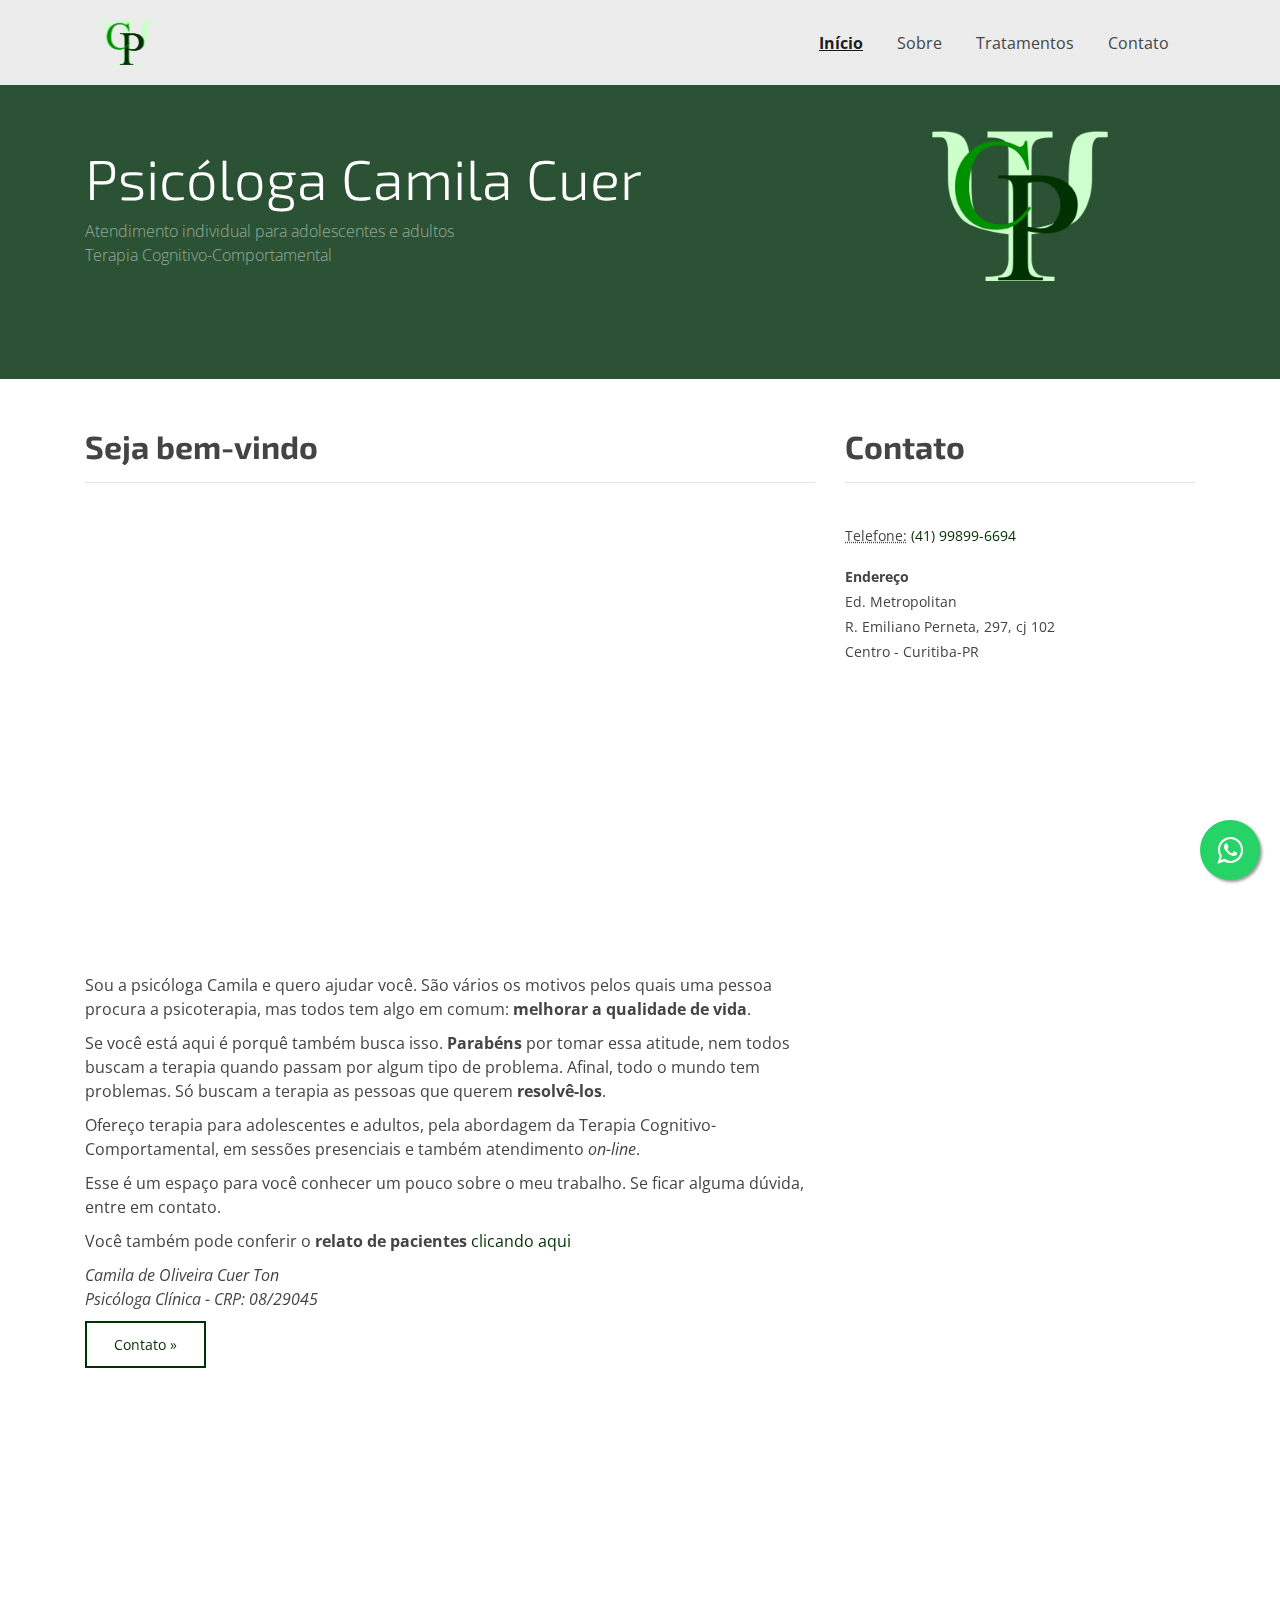
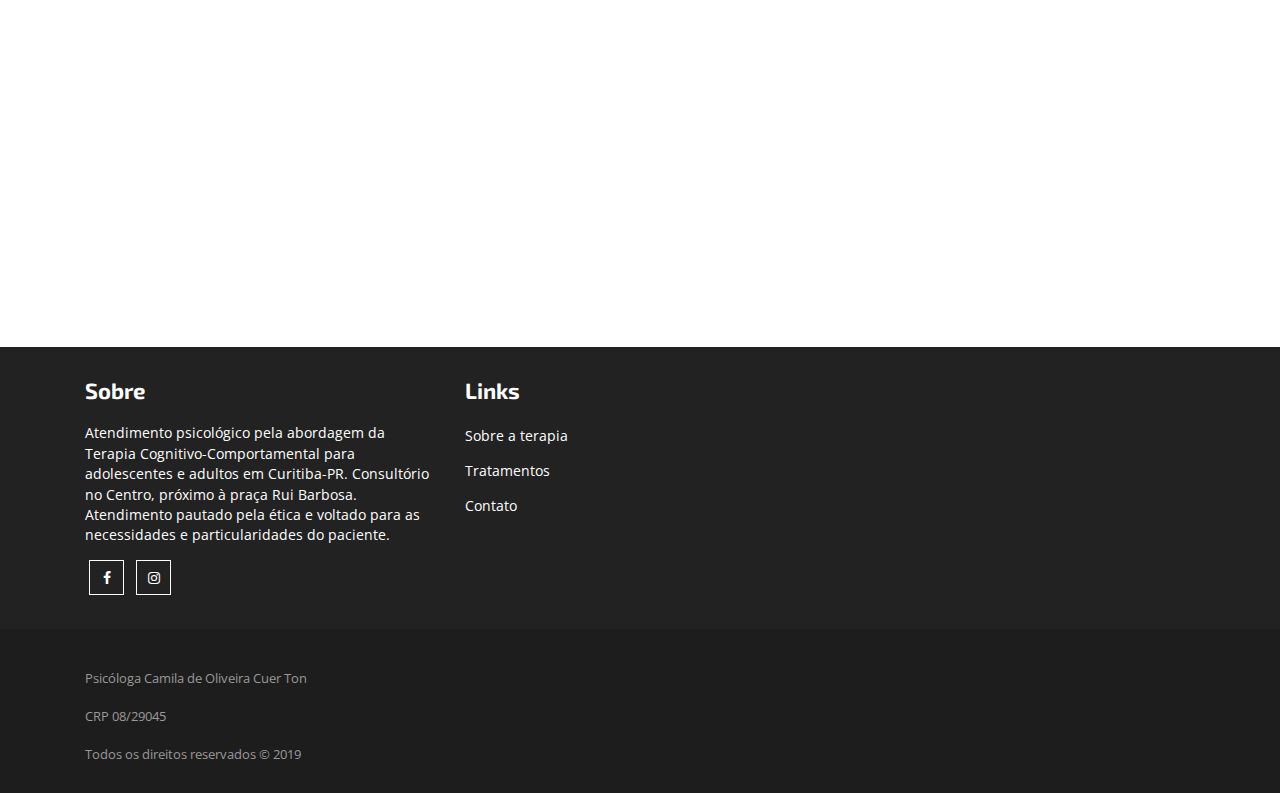
<file: index.html>
<!DOCTYPE html>
<html>

  <head>
  <meta charset="utf-8">
  <meta http-equiv="X-UA-Compatible" content="IE=edge">
  <meta name="viewport" content="width=device-width, initial-scale=1,
    shrink-to-fit=no">

  <title>Psicóloga Clínica Camila Cuer | Terapia Cognitivo Comportamental | Curitiba-PR</title>
  <meta name="description" content="Atendimento psicológico pela abordagem da Terapia Cognitivo-Comportamental para adolescentes e adultos em Curitiba-PR. Consultório no Centro, próximo à praça Rui Barbosa. Atendimento pautado pela ética e voltado para as necessidades e particularidades do paciente.
">

  <!-- Google tag (gtag.js) -->
  <script async
    src="https://www.googletagmanager.com/gtag/js?id=G-FB2R76K3QW"></script>
  <script>
    window.dataLayer = window.dataLayer || [];
    function gtag() { dataLayer.push(arguments); }
    gtag('js', new Date());

    gtag('config', 'G-FB2R76K3QW');
  </script>

  <!-- Event snippet for Contato Whatsapp conversion page
  In your html page, add the snippet and call gtag_report_conversion when someone clicks on the chosen link or button. -->
  <script>
    function gtag_report_conversion(url) {
      var callback = function () {
        if (typeof (url) != 'undefined') {
          window.location = url;
        }
      };
      gtag('event', 'conversion', {
        'send_to': 'AW-738740735/Q1MXCLP30MkBEP-ToeAC',
        'event_callback': callback
      });
      return false;
    }
  </script>

  <!-- Social stuff -->
  <meta property="og:title" content="Psicóloga Clínica Camila Cuer | Terapia Cognitivo Comportamental | Curitiba-PR" />
  <meta property="og:image" content="https://psicologacamilacuer.com.br/images/logo_only.jpg" />
  <meta property="og:url" content="https://psicologacamilacuer.com.br" />
  <meta property="og:description" content="Psicóloga Clínica em Curitiba-PR. Contato: (41) 99899-6694 | Terapia Cognitivo-Comportamental | Terapia Individual | Adolescentes e Adultos" />
  <meta name="twitter:title" content="Psicóloga Clínica Camila Cuer | Terapia Cognitivo Comportamental | Curitiba-PR" />
  <meta name="twitter:image" content="https://psicologacamilacuer.com.br/images/logo_only.jpg" />
  <meta name="twitter:url" content="https://psicologacamilacuer.com.br" />
  <meta name="twitter:card" content="summary" />
  <meta name="twitter:description" content="Psicóloga Clínica em Curitiba-PR. Contato: (41) 99899-6694 | Terapia Cognitivo-Comportamental | Terapia Individual | Adolescentes e Adultos" />

  <!-- Favicons -->
  <link rel="apple-touch-icon" sizes="180x180"
    href="img/favicon/apple-touch-icon.png">
  <link rel="icon" type="image/png" sizes="32x32"
    href="img/favicon/favicon-32x32.png">
  <link rel="icon" type="image/png" sizes="16x16"
    href="img/favicon/favicon-16x16.png">
  <link rel="manifest" href="site.webmanifest">
  <link rel="mask-icon" href="img/favicon/safari-pinned-tab.svg"
    color="#5bbad5">
  <meta name="msapplication-TileColor" content="#00aba9">
  <meta name="theme-color" content="#ffffff">

  <link rel="stylesheet"
    href="https://maxcdn.bootstrapcdn.com/bootstrap/4.3.1/css/bootstrap.min.css">
  <link rel="stylesheet"
    href="https://stackpath.bootstrapcdn.com/font-awesome/4.7.0/css/font-awesome.min.css">
  <link rel="stylesheet" href=" css/main.css">
  <link rel="stylesheet" href=" css/aos.css">
  <link rel="stylesheet" href=" css/icomoon.css">
  <!-- <link rel="stylesheet" href=" /css/animate.css"> -->
  <link rel="canonical" href="https://psicologacamilacuer.com.br/">
</head>

  <body>

    <!-- Navigation -->
<nav id="navbar" class="navbar navbar-toggleable-sm navbar-expand-md navbar-light bg-light-gray fixed-top transparent-md-down">
    <div class="container">
        <a class="navbar-brand show-md-up" href="/"><img src="img/logo_only.png" style="height: 45px;"></a>
        <button class="navbar-toggler" type="button" data-toggle="collapse"
            data-target="#navbarResponsive" aria-controls="navbarResponsive"
            aria-expanded="false" aria-label="Toggle navigation">
            <span class="navbar-toggler-icon"></span>
        </button>
        <div class="collapse navbar-collapse" id="navbarResponsive">
            <ul class="navbar-nav ml-auto">
                <li class="nav-item" id="nb_home">
                    <a id="nbSectionHome" class="nav-link" href="/">Início
                        <span class="sr-only">/span>
                    </a>
                </li>
                <li class="nav-item" id="nb_about">
                    <a id="nbSectionAbout" class="nav-link" href="sobre.html">Sobre</a>
                </li>
                <li class="nav-item" id="nb_treatments">
                    <a id="nbSectionTreatment" class="nav-link" href="tratamentos.html">Tratamentos</a>
                </li>
                <li class="nav-item" id="nb_contact">
                    <a id="nbSectionContact" class="nav-link" href="contato.html">Contato</a>
                </li>
            </ul>
        </div>
    </div>
</nav>

    <!-- Header -->
<header class="bg-primary mb-5 splash-logo" data-aos="fade" data-aos-once="true"
  data-aos-duration="1200">
  <div class="container h-100">
    <div class="row h-100 align-items-center">
      <div class="col-lg-8">
        <h1 class="display-4 text-white text-center text-lg-left mt-5 mb-2">Psicóloga
          Camila Cuer</h1>
        <p class="lead mb-5 text-white-50 text-center text-lg-left">Atendimento
          individual para adolescentes e adultos<br>Terapia
          Cognitivo-Comportamental</p>
      </div>
      <div class="col-center col-lg-4 text-center"><img src="img/logo_only.png"
          alt="" height="150px;"></div>
    </div>
  </div>
</header>


    <a onclick="gtag_report_conversion()" href="https://api.whatsapp.com/send?phone=5541998996694&text=Olá! Visitei o seu site e gostaria de mais informações sobre a psicoterapia."
  class="float-icon" target="_blank">
  <i class="fa fa-whatsapp float-icon-link"></i>
</a>

    <div class="container">
      <div class="row">
  <div class="col-md-8 mb-5" data-aos="fade" data-aos-once="true"
    data-aos-duration="1200">
    <h2>Seja bem-vindo</h2>
    <hr>
    <div class="mb-40"></div>
    <div class="embed-responsive embed-responsive-16by9">
      <iframe class="embed-responsive-item"
        src="https://www.youtube.com/embed/WAkzWKjidYc"
        title="YouTube video player" frameborder="0"
        allow="accelerometer; autoplay; clipboard-write; encrypted-media; gyroscope; picture-in-picture; web-share"
        allowfullscreen></iframe>
    </div>
    <div class="mb-40"></div>
    <p>Sou a psicóloga Camila e quero ajudar você. São vários os motivos pelos
      quais uma pessoa procura a psicoterapia, mas todos tem algo em comum:
      <strong>melhorar a qualidade de vida</strong>.
    </p>
    <p>Se você está aqui é porquê também busca isso. <strong>Parabéns</strong>
      por tomar essa atitude, nem todos buscam a terapia quando passam por algum
      tipo de problema. Afinal, todo o mundo tem problemas. Só buscam a terapia
      as pessoas que querem <strong>resolvê-los</strong>.</p>
    <p>Ofereço terapia para adolescentes e adultos, pela abordagem da Terapia
      Cognitivo-Comportamental, em sessões presenciais e
      também atendimento <i>on-line</i>.</p>
    <p>Esse é um espaço para você conhecer um pouco sobre o meu trabalho. Se
      ficar alguma dúvida, entre em contato.</p>
    <p>Você também pode conferir o <b>relato de pacientes</b> <a href="https://www.vittude.com/psicologo/camila-de-oliveira-cuer-ton" target="_blank">clicando aqui</a></p>
    <p><i>Camila de Oliveira Cuer Ton<br>Psicóloga Clínica - CRP: 08/29045</i></p>
    <a class="btn btn-common" href="contato.html">Contato &raquo;</a>
  </div>
  <div class="col-md-4 mb-5" data-aos="fade" data-aos-once="true"
    data-aos-duration="1200">
    <h2>Contato</h2>
    <hr>
    <div class="mb-40"></div>
    <address>
      <abbr title="Ligue já ou entre em contato pelo WhatsApp">Telefone:</abbr>
      <a href="tel:41998996694">(41) 99899-6694</a>
      <br>
    </address>
    <address>
      <strong>Endereço</strong>
      <br>Ed. Metropolitan
      <br>R. Emiliano Perneta, 297, cj 102
      <br>Centro - Curitiba-PR
      <br>
    </address>
  </div>
</div>
<!-- /.row -->

<div class="row">
  <div class="col-md-4 mb-5" data-aos="fade" data-aos-once="true"
    data-aos-duration="1200">
    <div class="card h-100">
      <img class="card-img-top" src="img/treatments-480x320.jpg" alt="Descubra
        sobre os tratamentos">
      <div class="card-body">
        <h4 class="card-title">Tratamentos</h4>
        <p class="card-text">Veja em quais as situações a psicoterapia pode te
          ajudar. Descubra que a psicoterapia não é indicada só para
          transtornos.</p>
      </div>
      <div class="card-footer">
        <a href="tratamentos.html" class="btn btn-common">Saiba mais</a>
      </div>
    </div>
  </div>
  <div class="col-md-4 mb-5" data-aos="fade" data-aos-once="true"
    data-aos-duration="1200">
    <div class="card h-100">
      <img class="card-img-top" src="img/therapy-480x320.jpg" alt="Saiba mais
        sobre a terapia">
      <div class="card-body">
        <h4 class="card-title">Sobre a terapia</h4>
        <p class="card-text">Entenda uma pouco mais sobre como funciona a
          terapia, a abordagem e outras informações relacionadas.</p>
      </div>
      <div class="card-footer">
        <a href="sobre.html" class="btn btn-common">Saiba mais</a>
      </div>
    </div>
  </div>
  <div class="col-md-4 mb-5" data-aos="fade" data-aos-once="true"
    data-aos-duration="1200">
    <div class="card h-100">
      <img class="card-img-top" src="img/contact-480x320.jpg" alt="Entre em
        contato">
      <div class="card-body">
        <h4 class="card-title">Contato</h4>
        <p class="card-text">Ficou alguma dúvida ou gostaria de agendar a sua
          consulta? Entre em contato. Aqui você também pode conferir o endereço
          do consultório.</p>
      </div>
      <div class="card-footer">
        <a href="contato.html" class="btn btn-common">Entre em contato</a>
      </div>
    </div>
  </div>
</div>
<!-- /.row -->
    </div>

    <!-- Footer Section -->
<footer class="footer dark-footer">
  <!-- Container Starts -->
  <div class="container">
    <!-- Row Starts -->
    <div class="row section">
      <!-- Footer Widget Starts -->
      <div class="footer-widget col-md-4 col-xs-12 wow fadeIn">
        <h3 class="small-title">
          Sobre
        </h3>
        <p>
          Atendimento psicológico pela abordagem da Terapia Cognitivo-Comportamental para adolescentes e adultos em Curitiba-PR. Consultório no Centro, próximo à praça Rui Barbosa. Atendimento pautado pela ética e voltado para as necessidades e particularidades do paciente.

        </p>
        <div class="social-footer">
          <a href="https://www.facebook.com/psicologa.camilacuer" target="_blank"><i class="fa fa-facebook"></i></a>
          <a href="https://www.instagram.com/psicologia.camilacuer" target="_blank"><i class="fa fa-instagram"></i></a>
        </div>
      </div>
      <!-- Footer Widget Ends -->

      <!-- Footer Widget Starts -->
      <div class="footer-widget col-md-4 col-xs-12 wow fadeIn"
        data-wow-delay=".2s">
        <h3 class="small-title">
          Links
        </h3>
        <ul class="menu">
          <li><a href="sobre.html">Sobre a terapia</a></li>
          <li><a href="tratamentos.html">Tratamentos</a></li>
          <li><a href="contato.html">Contato</a></li>
        </ul>
      </div>
      <!-- Footer Widget Ends -->

    </div>
    <!-- Row Ends -->
  </div>
  <!-- Container Ends -->

  <!-- Copyright -->
  <div id="copyright">
    <div class="container">
      <div class="row">
        <div class="col">
          <p class="copyright-text">Psicóloga Camila de Oliveira Cuer Ton<br>CRP 08/29045</p>
          <p class="copyright-text">Todos os direitos reservados © 2019</p>
        </div>
      </div>
    </div>
  </div>
  <!-- Copyright  End-->

</footer>
<!-- Footer Section End-->

    <!-- jQuery library -->
<script
    src="https://ajax.googleapis.com/ajax/libs/jquery/3.4.1/jquery.min.js"></script>
<!-- Popper JS -->
<script
    src="https://cdnjs.cloudflare.com/ajax/libs/popper.js/1.14.7/umd/popper.min.js"></script>
<!-- Latest compiled JavaScript -->
<script
    src="https://maxcdn.bootstrapcdn.com/bootstrap/4.3.1/js/bootstrap.min.js"></script>
<script src="js/aos.js"></script>
<script src="js/my_scripts.js"></script>
<script>
AOS.init({offset: 100});
</script>

<script src="js/main.js"></script>
<script>
    updateNavbarActive("nb_home");
</script>
<script>updateNavbarSection("home");</script>

  </body>

</html>
</file>
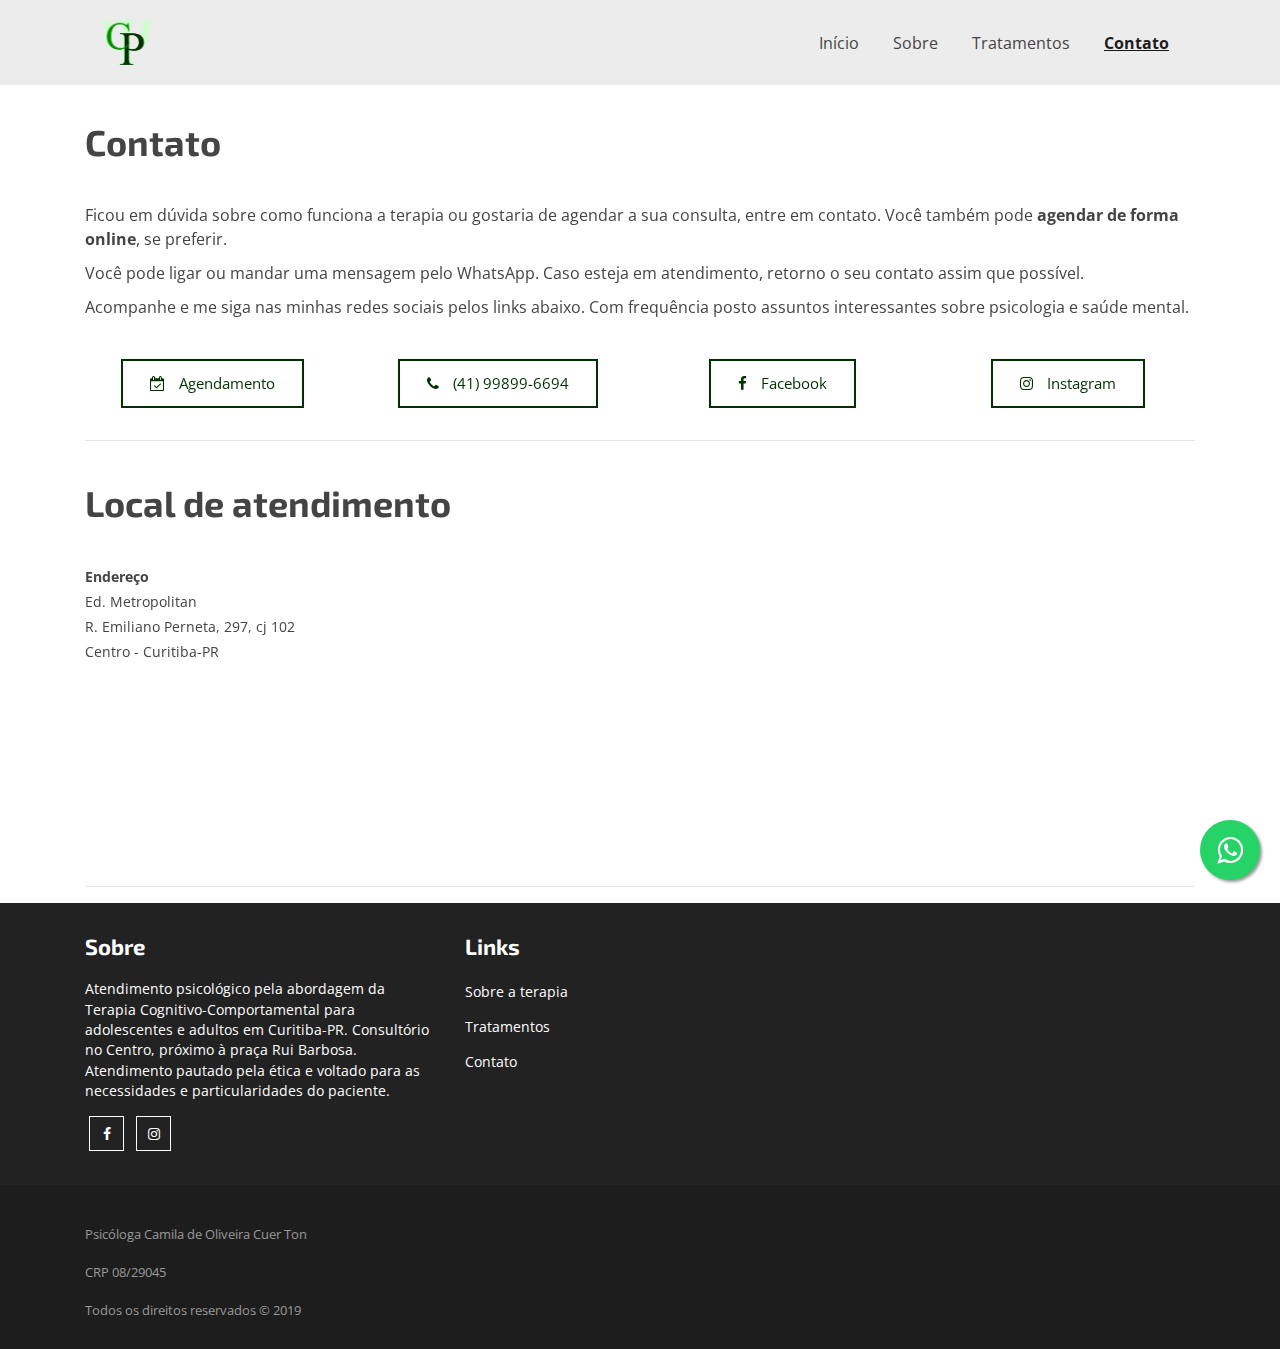
<file: contato.html>
<!DOCTYPE html>
<html>

  <head>
  <meta charset="utf-8">
  <meta http-equiv="X-UA-Compatible" content="IE=edge">
  <meta name="viewport" content="width=device-width, initial-scale=1,
    shrink-to-fit=no">

  <title>Psicóloga Clínica Camila Cuer | Terapia Cognitivo Comportamental | Curitiba-PR</title>
  <meta name="description" content="Atendimento psicológico pela abordagem da Terapia Cognitivo-Comportamental para adolescentes e adultos em Curitiba-PR. Consultório no Centro, próximo à praça Rui Barbosa. Atendimento pautado pela ética e voltado para as necessidades e particularidades do paciente.
">

  <!-- Google tag (gtag.js) -->
  <script async
    src="https://www.googletagmanager.com/gtag/js?id=G-FB2R76K3QW"></script>
  <script>
    window.dataLayer = window.dataLayer || [];
    function gtag() { dataLayer.push(arguments); }
    gtag('js', new Date());

    gtag('config', 'G-FB2R76K3QW');
  </script>

  <!-- Event snippet for Contato Whatsapp conversion page
  In your html page, add the snippet and call gtag_report_conversion when someone clicks on the chosen link or button. -->
  <script>
    function gtag_report_conversion(url) {
      var callback = function () {
        if (typeof (url) != 'undefined') {
          window.location = url;
        }
      };
      gtag('event', 'conversion', {
        'send_to': 'AW-738740735/Q1MXCLP30MkBEP-ToeAC',
        'event_callback': callback
      });
      return false;
    }
  </script>

  <!-- Social stuff -->
  <meta property="og:title" content="Psicóloga Clínica Camila Cuer | Terapia Cognitivo Comportamental | Curitiba-PR" />
  <meta property="og:image" content="https://psicologacamilacuer.com.br/images/logo_only.jpg" />
  <meta property="og:url" content="https://psicologacamilacuer.com.br" />
  <meta property="og:description" content="Psicóloga Clínica em Curitiba-PR. Contato: (41) 99899-6694 | Terapia Cognitivo-Comportamental | Terapia Individual | Adolescentes e Adultos" />
  <meta name="twitter:title" content="Psicóloga Clínica Camila Cuer | Terapia Cognitivo Comportamental | Curitiba-PR" />
  <meta name="twitter:image" content="https://psicologacamilacuer.com.br/images/logo_only.jpg" />
  <meta name="twitter:url" content="https://psicologacamilacuer.com.br" />
  <meta name="twitter:card" content="summary" />
  <meta name="twitter:description" content="Psicóloga Clínica em Curitiba-PR. Contato: (41) 99899-6694 | Terapia Cognitivo-Comportamental | Terapia Individual | Adolescentes e Adultos" />

  <!-- Favicons -->
  <link rel="apple-touch-icon" sizes="180x180"
    href="img/favicon/apple-touch-icon.png">
  <link rel="icon" type="image/png" sizes="32x32"
    href="img/favicon/favicon-32x32.png">
  <link rel="icon" type="image/png" sizes="16x16"
    href="img/favicon/favicon-16x16.png">
  <link rel="manifest" href="site.webmanifest">
  <link rel="mask-icon" href="img/favicon/safari-pinned-tab.svg"
    color="#5bbad5">
  <meta name="msapplication-TileColor" content="#00aba9">
  <meta name="theme-color" content="#ffffff">

  <link rel="stylesheet"
    href="https://maxcdn.bootstrapcdn.com/bootstrap/4.3.1/css/bootstrap.min.css">
  <link rel="stylesheet"
    href="https://stackpath.bootstrapcdn.com/font-awesome/4.7.0/css/font-awesome.min.css">
  <link rel="stylesheet" href=" css/main.css">
  <link rel="stylesheet" href=" css/aos.css">
  <link rel="stylesheet" href=" css/icomoon.css">
  <!-- <link rel="stylesheet" href=" /css/animate.css"> -->
  <link rel="canonical" href="https://psicologacamilacuer.com.br/contato.html">
</head>

  <body>

    <!-- Navigation -->
<nav id="navbar" class="navbar navbar-toggleable-sm navbar-expand-md navbar-light bg-light-gray fixed-top transparent-md-down">
    <div class="container">
        <a class="navbar-brand show-md-up" href="/"><img src="img/logo_only.png" style="height: 45px;"></a>
        <button class="navbar-toggler" type="button" data-toggle="collapse"
            data-target="#navbarResponsive" aria-controls="navbarResponsive"
            aria-expanded="false" aria-label="Toggle navigation">
            <span class="navbar-toggler-icon"></span>
        </button>
        <div class="collapse navbar-collapse" id="navbarResponsive">
            <ul class="navbar-nav ml-auto">
                <li class="nav-item" id="nb_home">
                    <a id="nbSectionHome" class="nav-link" href="/">Início
                        <span class="sr-only">/span>
                    </a>
                </li>
                <li class="nav-item" id="nb_about">
                    <a id="nbSectionAbout" class="nav-link" href="sobre.html">Sobre</a>
                </li>
                <li class="nav-item" id="nb_treatments">
                    <a id="nbSectionTreatment" class="nav-link" href="tratamentos.html">Tratamentos</a>
                </li>
                <li class="nav-item" id="nb_contact">
                    <a id="nbSectionContact" class="nav-link" href="contato.html">Contato</a>
                </li>
            </ul>
        </div>
    </div>
</nav>

    <a onclick="gtag_report_conversion()" href="https://api.whatsapp.com/send?phone=5541998996694&text=Olá! Visitei o seu site e gostaria de mais informações sobre a psicoterapia."
  class="float-icon" target="_blank">
  <i class="fa fa-whatsapp float-icon-link"></i>
</a>

    <div class="container content-padding-top">
      <div class="row">
    <div class="col-lg-12">
        <div class="content" data-aos="fade" data-aos-once="true"
            data-aos-duration="1200">
            <h1 class="mt-4">Contato</h1>
            <div class="mb-40"></div>
            <p>Ficou em dúvida sobre como funciona a terapia ou gostaria de
                agendar a sua consulta, entre em contato. Você também pode
                <b>agendar de forma online</b>, se preferir.</p>
            <p>Você pode ligar ou mandar uma mensagem pelo WhatsApp. Caso
                esteja em atendimento, retorno o seu contato assim que
                possível.</p>
            <p>Acompanhe e me siga nas minhas redes sociais pelos links
                abaixo. Com frequência posto assuntos interessantes sobre
                psicologia e saúde mental.
            </p>
            <div class="mb-40"></div>
            <div class="row justify-content-center">
                <div class="col-lg-3 text-center">
                    <address>
                        <a class="btn btn-common btn-md"
                            href="https://www.vittude.com/psicologo/camila-de-oliveira-cuer-ton"
                            style="font-size:
                            15px;" target="_blank">
                            <i class="fa fa-calendar-check-o"></i>
                            Agendamento</a>
                        <br>
                    </address>
                </div>
                <div class="col-lg-3 text-center">
                    <address>
                        <a class="btn btn-common btn-md" href="tel:41998996694" style="font-size:
                            15px;" target="_blank">
                            <i class="fa fa-phone"></i>
                            (41) 99899-6694</a>
                        <br>
                    </address>
                </div>
                <div class="col-lg-3 text-center">
                    <address>
                        <a class="btn btn-common btn-md"
                            href="https://www.facebook.com/psicologa.camilacuer"
                            style="font-size:
                            15px;" target="_blank">
                            <i class="fa fa-facebook"></i>
                            Facebook</a>
                        <br>
                    </address>
                </div>
                <div class="col-lg-3 text-center">
                    <address>
                        <a class="btn btn-common btn-md"
                            href="https://www.instagram.com/psicologia.camilacuer"
                            style="font-size:
                            15px;" target="_blank">
                            <i class="fa fa-instagram"></i>
                            Instagram</a>
                        <br>
                    </address>
                </div>
            </div>
        </div>
        <hr>
    </div>
    <div class="mb-60"></div>
    <div class="col-lg-12">
        <div class="content" data-aos="fade" data-aos-once="true"
            data-aos-duration="1200">
            <h1 class="mt-4">Local de atendimento</h1>
            <div class="mb-40"></div>
            <div class="row" data-aos="fade" data-aos-once="true"
                data-aos-duration="1200">
                <div class="col-lg-3">
                    <address>
                        <strong>Endereço</strong>
                        <br>Ed. Metropolitan
                        <br>R. Emiliano Perneta, 297, cj 102
                        <br>Centro - Curitiba-PR
                        <br>
                    </address>
                </div>
                <div class="col-lg-9">
                    <iframe
                        src="https://www.google.com/maps/embed?pb=!1m18!1m12!1m3!1d3603.1012831788044!2d-49.27707873498574!3d-25.434877183786124!2m3!1f0!2f0!3f0!3m2!1i1024!2i768!4f13.1!3m3!1m2!1s0x94dce472642825a9%3A0xe6844f5154b8796a!2sCondom%C3%ADnio%20Edif%C3%ADcio%20Metropolitan%20Building!5e0!3m2!1spt-BR!2sbr!4v1629857491582!5m2!1spt-BR!2sbr"
                        frameborder="0" height="300px" width="100%"
                        style="border:0;" allowfullscreen="">
                    </iframe>
                </div>
            </div>
            <hr>
        </div>
    </div>
</div>
<!-- Event snippet for Visualização de página conversion page -->
<script>
    gtag('event', 'conversion', { 'send_to': 'AW-738740735/fT_jCJ_vt8kBEP-ToeAC' });
</script>
    </div>

    <!-- Footer Section -->
<footer class="footer dark-footer">
  <!-- Container Starts -->
  <div class="container">
    <!-- Row Starts -->
    <div class="row section">
      <!-- Footer Widget Starts -->
      <div class="footer-widget col-md-4 col-xs-12 wow fadeIn">
        <h3 class="small-title">
          Sobre
        </h3>
        <p>
          Atendimento psicológico pela abordagem da Terapia Cognitivo-Comportamental para adolescentes e adultos em Curitiba-PR. Consultório no Centro, próximo à praça Rui Barbosa. Atendimento pautado pela ética e voltado para as necessidades e particularidades do paciente.

        </p>
        <div class="social-footer">
          <a href="https://www.facebook.com/psicologa.camilacuer" target="_blank"><i class="fa fa-facebook"></i></a>
          <a href="https://www.instagram.com/psicologia.camilacuer" target="_blank"><i class="fa fa-instagram"></i></a>
        </div>
      </div>
      <!-- Footer Widget Ends -->

      <!-- Footer Widget Starts -->
      <div class="footer-widget col-md-4 col-xs-12 wow fadeIn"
        data-wow-delay=".2s">
        <h3 class="small-title">
          Links
        </h3>
        <ul class="menu">
          <li><a href="sobre.html">Sobre a terapia</a></li>
          <li><a href="tratamentos.html">Tratamentos</a></li>
          <li><a href="contato.html">Contato</a></li>
        </ul>
      </div>
      <!-- Footer Widget Ends -->

    </div>
    <!-- Row Ends -->
  </div>
  <!-- Container Ends -->

  <!-- Copyright -->
  <div id="copyright">
    <div class="container">
      <div class="row">
        <div class="col">
          <p class="copyright-text">Psicóloga Camila de Oliveira Cuer Ton<br>CRP 08/29045</p>
          <p class="copyright-text">Todos os direitos reservados © 2019</p>
        </div>
      </div>
    </div>
  </div>
  <!-- Copyright  End-->

</footer>
<!-- Footer Section End-->

    <!-- jQuery library -->
<script
    src="https://ajax.googleapis.com/ajax/libs/jquery/3.4.1/jquery.min.js"></script>
<!-- Popper JS -->
<script
    src="https://cdnjs.cloudflare.com/ajax/libs/popper.js/1.14.7/umd/popper.min.js"></script>
<!-- Latest compiled JavaScript -->
<script
    src="https://maxcdn.bootstrapcdn.com/bootstrap/4.3.1/js/bootstrap.min.js"></script>
<script src="js/aos.js"></script>
<script src="js/my_scripts.js"></script>
<script>
AOS.init({offset: 100});
</script>

<script src="js/main.js"></script>
<script>
    updateNavbarActive("nb_contact");
</script>
<script>updateNavbarSection("contact");</script>

  </body>

</html>
</file>
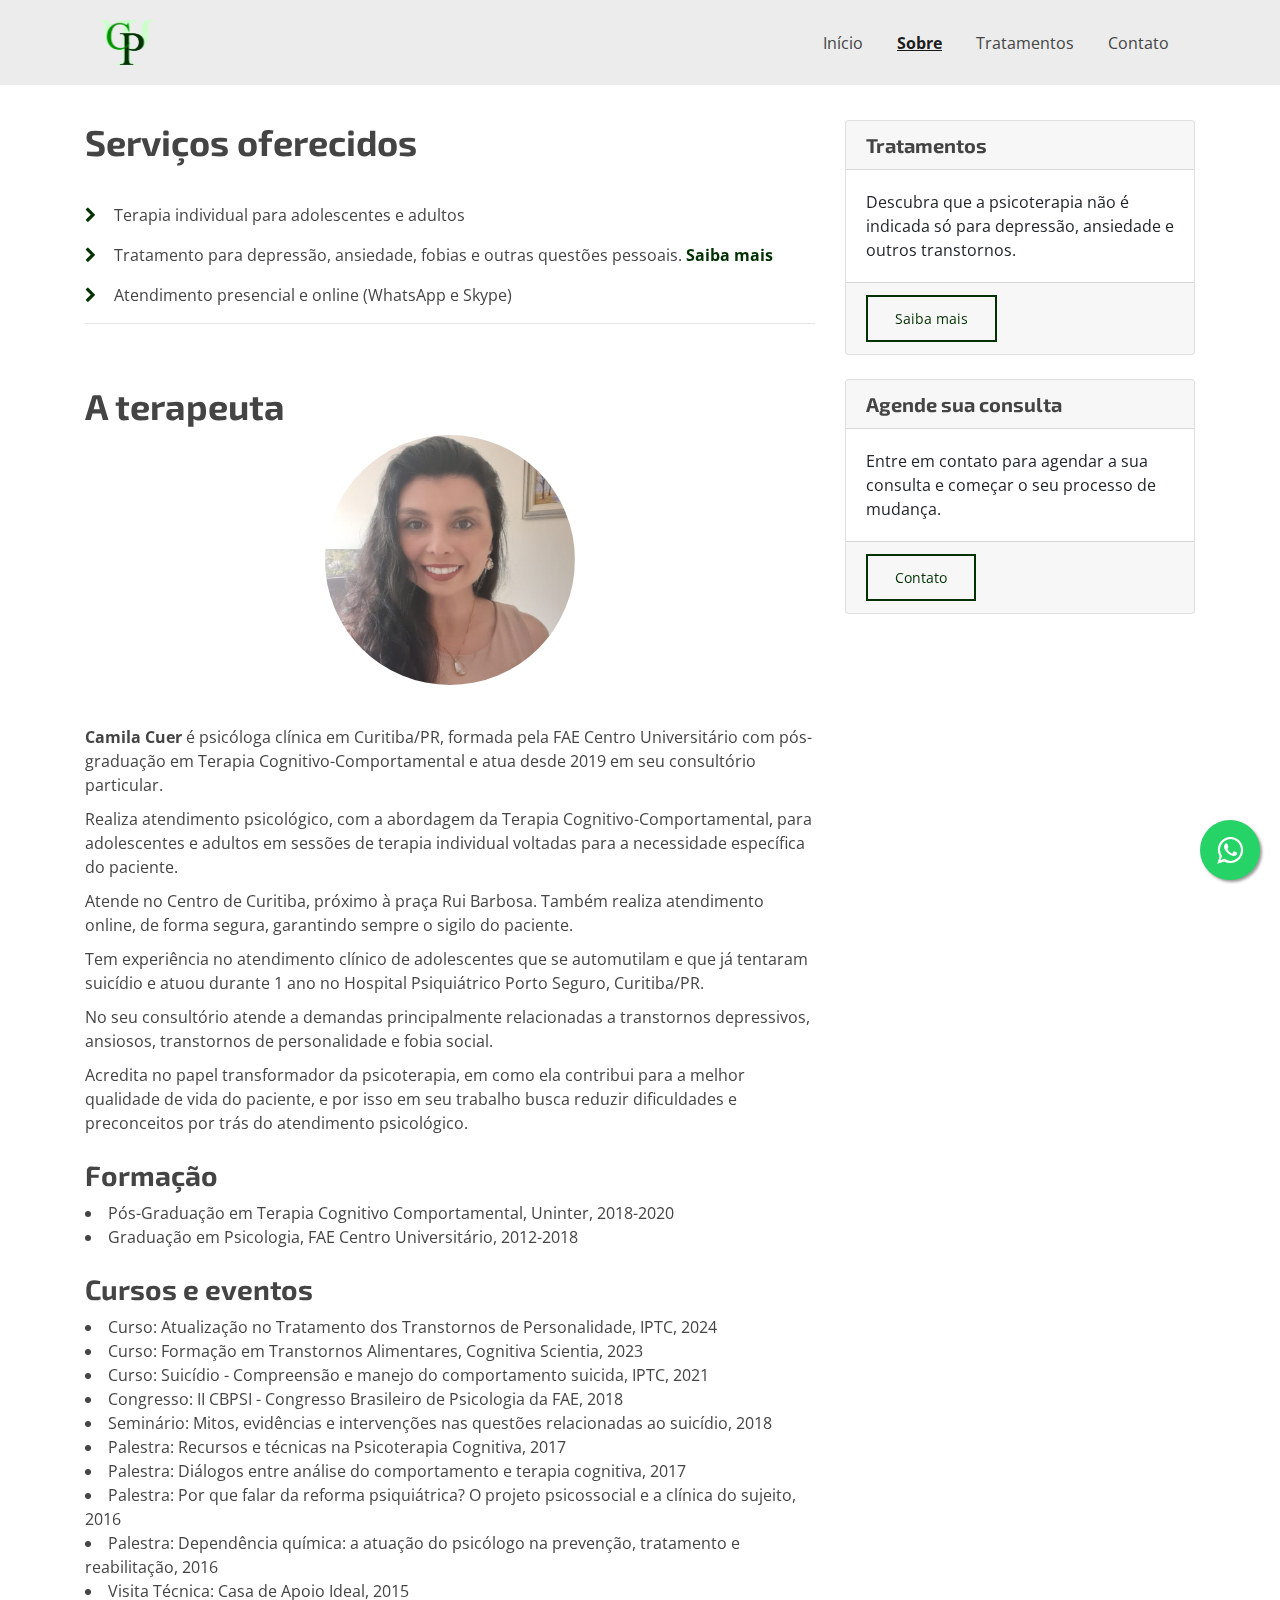
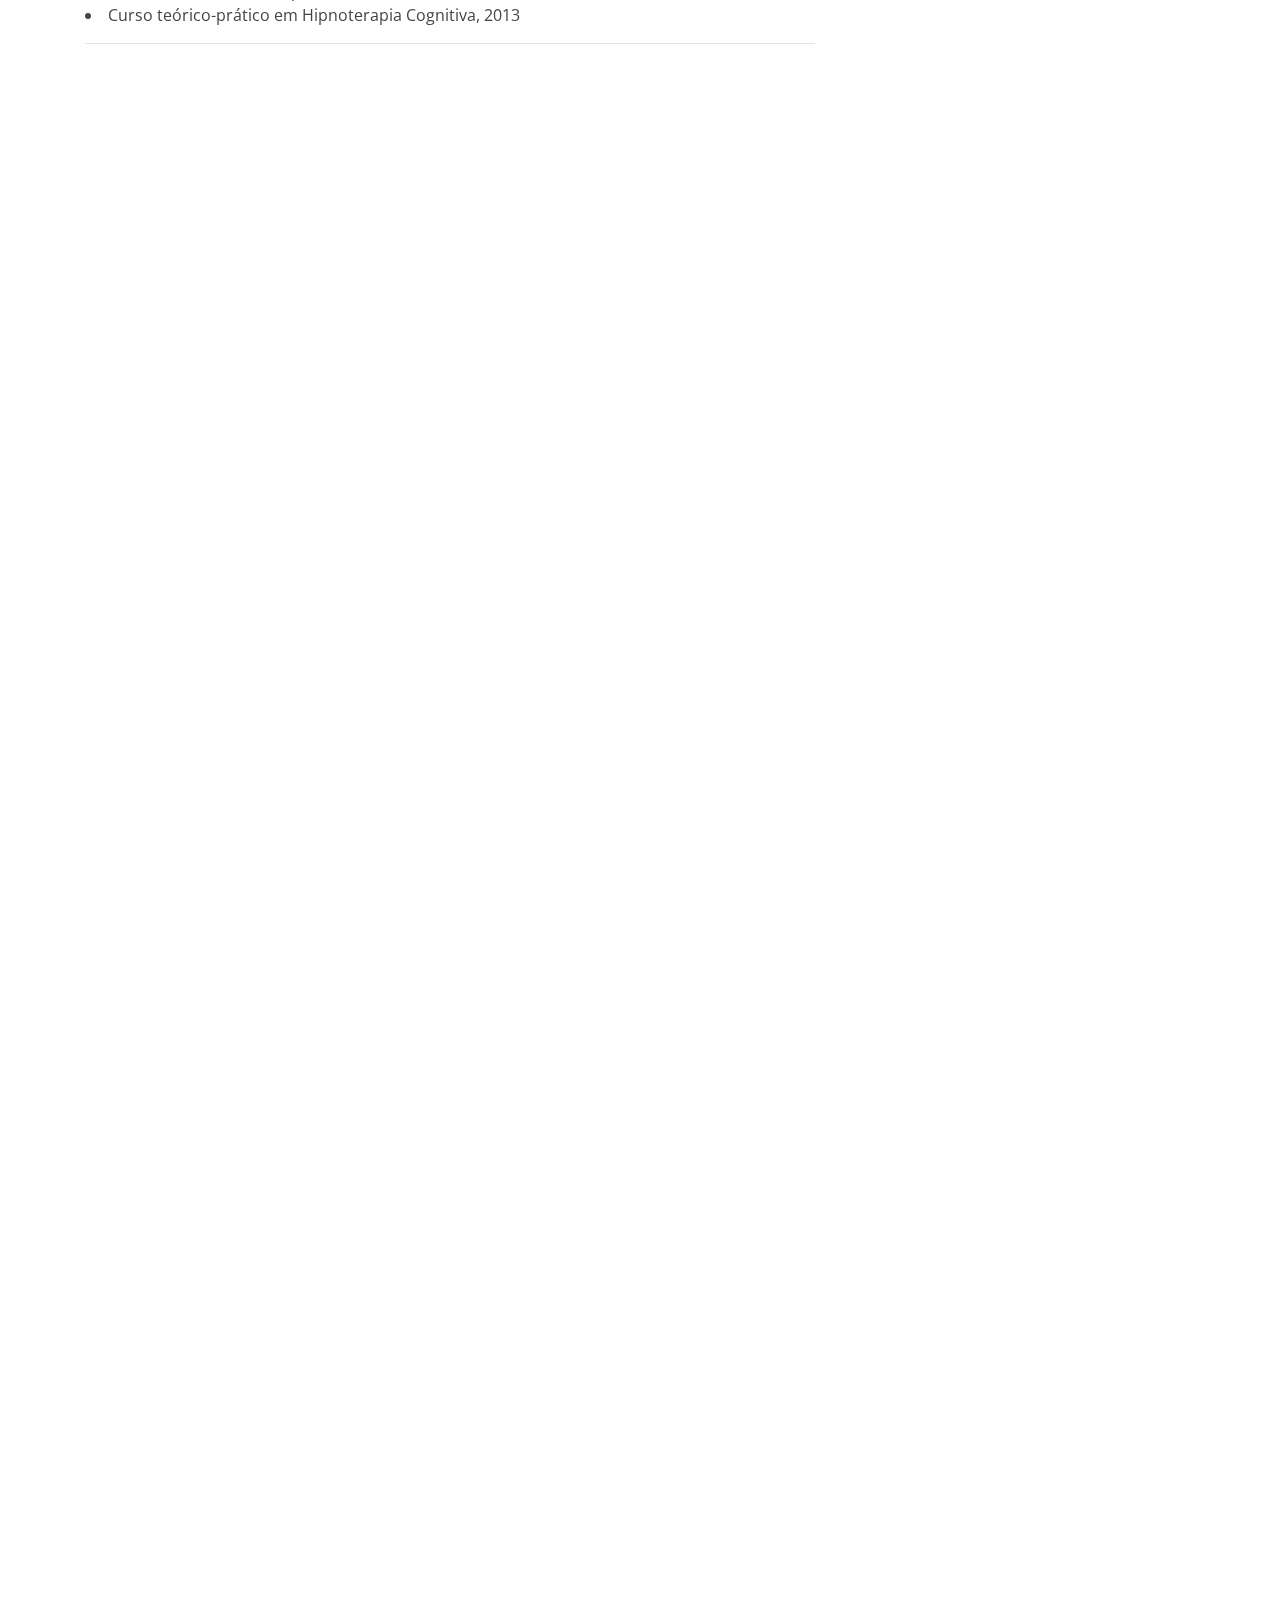
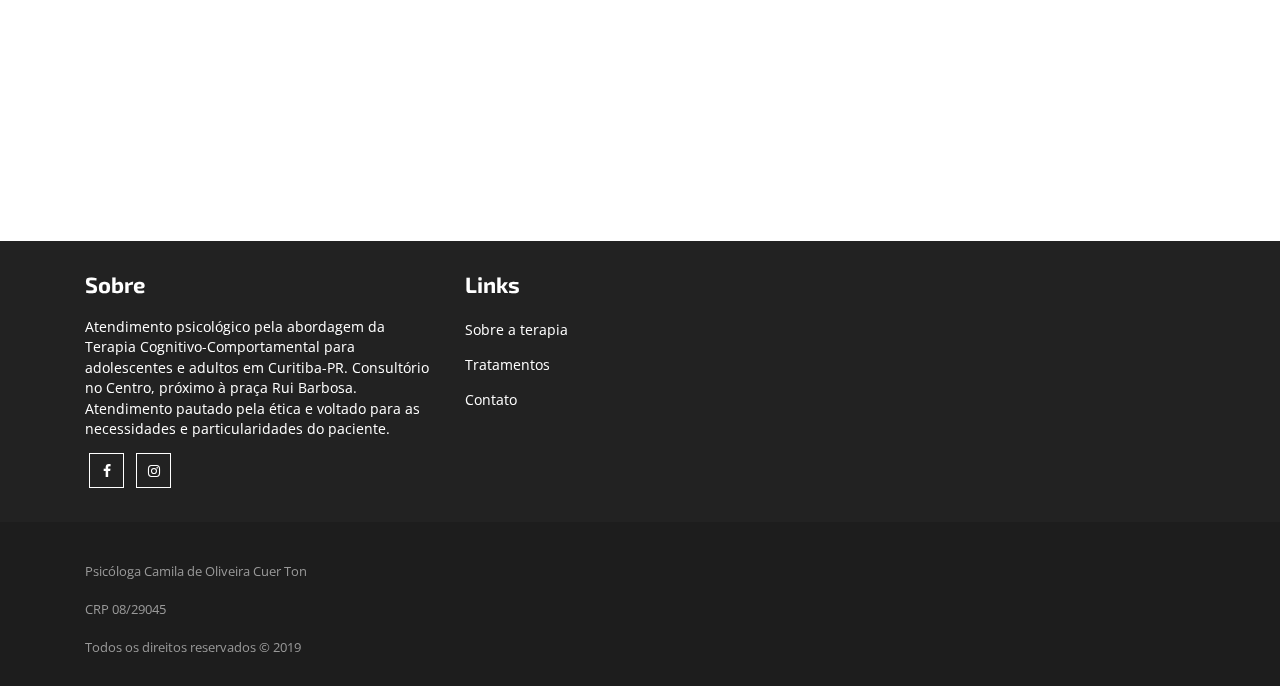
<file: sobre.html>
<!DOCTYPE html>
<html>

  <head>
  <meta charset="utf-8">
  <meta http-equiv="X-UA-Compatible" content="IE=edge">
  <meta name="viewport" content="width=device-width, initial-scale=1,
    shrink-to-fit=no">

  <title>Psicóloga Clínica Camila Cuer | Terapia Cognitivo Comportamental | Curitiba-PR</title>
  <meta name="description" content="Atendimento psicológico pela abordagem da Terapia Cognitivo-Comportamental para adolescentes e adultos em Curitiba-PR. Consultório no Centro, próximo à praça Rui Barbosa. Atendimento pautado pela ética e voltado para as necessidades e particularidades do paciente.
">

  <!-- Google tag (gtag.js) -->
  <script async
    src="https://www.googletagmanager.com/gtag/js?id=G-FB2R76K3QW"></script>
  <script>
    window.dataLayer = window.dataLayer || [];
    function gtag() { dataLayer.push(arguments); }
    gtag('js', new Date());

    gtag('config', 'G-FB2R76K3QW');
  </script>

  <!-- Event snippet for Contato Whatsapp conversion page
  In your html page, add the snippet and call gtag_report_conversion when someone clicks on the chosen link or button. -->
  <script>
    function gtag_report_conversion(url) {
      var callback = function () {
        if (typeof (url) != 'undefined') {
          window.location = url;
        }
      };
      gtag('event', 'conversion', {
        'send_to': 'AW-738740735/Q1MXCLP30MkBEP-ToeAC',
        'event_callback': callback
      });
      return false;
    }
  </script>

  <!-- Social stuff -->
  <meta property="og:title" content="Psicóloga Clínica Camila Cuer | Terapia Cognitivo Comportamental | Curitiba-PR" />
  <meta property="og:image" content="https://psicologacamilacuer.com.br/images/logo_only.jpg" />
  <meta property="og:url" content="https://psicologacamilacuer.com.br" />
  <meta property="og:description" content="Psicóloga Clínica em Curitiba-PR. Contato: (41) 99899-6694 | Terapia Cognitivo-Comportamental | Terapia Individual | Adolescentes e Adultos" />
  <meta name="twitter:title" content="Psicóloga Clínica Camila Cuer | Terapia Cognitivo Comportamental | Curitiba-PR" />
  <meta name="twitter:image" content="https://psicologacamilacuer.com.br/images/logo_only.jpg" />
  <meta name="twitter:url" content="https://psicologacamilacuer.com.br" />
  <meta name="twitter:card" content="summary" />
  <meta name="twitter:description" content="Psicóloga Clínica em Curitiba-PR. Contato: (41) 99899-6694 | Terapia Cognitivo-Comportamental | Terapia Individual | Adolescentes e Adultos" />

  <!-- Favicons -->
  <link rel="apple-touch-icon" sizes="180x180"
    href="img/favicon/apple-touch-icon.png">
  <link rel="icon" type="image/png" sizes="32x32"
    href="img/favicon/favicon-32x32.png">
  <link rel="icon" type="image/png" sizes="16x16"
    href="img/favicon/favicon-16x16.png">
  <link rel="manifest" href="site.webmanifest">
  <link rel="mask-icon" href="img/favicon/safari-pinned-tab.svg"
    color="#5bbad5">
  <meta name="msapplication-TileColor" content="#00aba9">
  <meta name="theme-color" content="#ffffff">

  <link rel="stylesheet"
    href="https://maxcdn.bootstrapcdn.com/bootstrap/4.3.1/css/bootstrap.min.css">
  <link rel="stylesheet"
    href="https://stackpath.bootstrapcdn.com/font-awesome/4.7.0/css/font-awesome.min.css">
  <link rel="stylesheet" href=" css/main.css">
  <link rel="stylesheet" href=" css/aos.css">
  <link rel="stylesheet" href=" css/icomoon.css">
  <!-- <link rel="stylesheet" href=" /css/animate.css"> -->
  <link rel="canonical" href="https://psicologacamilacuer.com.br/sobre.html">
</head>

  <body>

    <!-- Navigation -->
<nav id="navbar" class="navbar navbar-toggleable-sm navbar-expand-md navbar-light bg-light-gray fixed-top transparent-md-down">
    <div class="container">
        <a class="navbar-brand show-md-up" href="/"><img src="img/logo_only.png" style="height: 45px;"></a>
        <button class="navbar-toggler" type="button" data-toggle="collapse"
            data-target="#navbarResponsive" aria-controls="navbarResponsive"
            aria-expanded="false" aria-label="Toggle navigation">
            <span class="navbar-toggler-icon"></span>
        </button>
        <div class="collapse navbar-collapse" id="navbarResponsive">
            <ul class="navbar-nav ml-auto">
                <li class="nav-item" id="nb_home">
                    <a id="nbSectionHome" class="nav-link" href="/">Início
                        <span class="sr-only">/span>
                    </a>
                </li>
                <li class="nav-item" id="nb_about">
                    <a id="nbSectionAbout" class="nav-link" href="sobre.html">Sobre</a>
                </li>
                <li class="nav-item" id="nb_treatments">
                    <a id="nbSectionTreatment" class="nav-link" href="tratamentos.html">Tratamentos</a>
                </li>
                <li class="nav-item" id="nb_contact">
                    <a id="nbSectionContact" class="nav-link" href="contato.html">Contato</a>
                </li>
            </ul>
        </div>
    </div>
</nav>

    <a onclick="gtag_report_conversion()" href="https://api.whatsapp.com/send?phone=5541998996694&text=Olá! Visitei o seu site e gostaria de mais informações sobre a psicoterapia."
  class="float-icon" target="_blank">
  <i class="fa fa-whatsapp float-icon-link"></i>
</a>

    <div class="container content-padding-top">
      <div class="row">

  <!-- Post Content Column -->
  <div class="col-lg-8">
    <div class="content" data-aos="fade" data-aos-once="true"
      data-aos-duration="1200">
      <!-- Title -->
      <h1 id="terapeuta" class="mt-4">Serviços oferecidos</h1>

      <div class="mb-40"></div>
      <!-- Post Content -->
      <ul class="list-style arrow-list arrow-list-four pl-0">
        <li>
          <i class="fa fa-chevron-right" aria-hidden="true"></i>
          Terapia individual para adolescentes e adultos
        </li>
        <li>
          <i class="fa fa-chevron-right" aria-hidden="true"></i>
          Tratamento para depressão, ansiedade, fobias e outras questões
          pessoais. <a href="tratamentos.html"><strong>Saiba mais</strong></a>
        </li>
        <li>
          <i class="fa fa-chevron-right" aria-hidden="true"></i>
          Atendimento presencial e online (WhatsApp e Skype)
        </li>
      </ul>
      <hr>

    </div>
    <div class="mb-60"></div>
    <div class="content" data-aos="fade" data-aos-once="true"
      data-aos-duration="1200">
      <!-- Title -->
      <h1 id="terapeuta" class="mt-4">A terapeuta</h1>

      <!-- Preview Image -->
      <img class="img-fluid center" src="img/therapist.png" alt=""
        style="width: 250px; border-radius: 50%;">
      <div class="mb-40"></div>
      <!-- Post Content -->
      <p><strong>Camila Cuer</strong> é psicóloga clínica em Curitiba/PR,
        formada pela FAE Centro Universitário com pós-graduação
        em Terapia Cognitivo-Comportamental e atua desde 2019 em seu consultório
        particular.</p>
      <p>Realiza atendimento psicológico, com a abordagem da Terapia
        Cognitivo-Comportamental, para adolescentes e adultos em sessões de
        terapia individual voltadas para a necessidade específica do paciente.
      </p>
      <p>Atende no Centro de Curitiba, próximo à praça Rui Barbosa. Também
        realiza atendimento online, de forma segura, garantindo sempre o sigilo do
        paciente.
      </p>
      <p>Tem experiência no atendimento clínico de adolescentes que se
        automutilam e que já tentaram suicídio e atuou durante 1 ano no
        Hospital Psiquiátrico Porto Seguro, Curitiba/PR.</p>
      <p>No seu consultório atende a demandas principalmente relacionadas a 
        transtornos depressivos, ansiosos, transtornos de personalidade e 
        fobia social.
      </p>
      <p>Acredita no papel transformador da psicoterapia, em como ela contribui
        para a melhor qualidade de vida do paciente, e por isso em seu trabalho busca
        reduzir dificuldades e preconceitos por trás do atendimento psicológico.
      </p>
      <h3 id="terapeuta" class="mt-4">Formação</h3>
      <ul class="unorderedlist">
        <li>Pós-Graduação em Terapia Cognitivo Comportamental, Uninter, 2018-2020</li>
        <li>Graduação em Psicologia, FAE Centro Universitário, 2012-2018</li>
      </ul>
      <h3 id="terapeuta" class="mt-4">Cursos e eventos</h3>
      <ul class="unorderedlist">
        <li>Curso: Atualização no Tratamento dos Transtornos de Personalidade, IPTC, 2024</li>
        <li>Curso: Formação em Transtornos Alimentares, Cognitiva Scientia, 2023</li>
        <li>Curso: Suicídio - Compreensão e manejo do comportamento suicida, IPTC, 2021</li>
        <li>Congresso: II CBPSI - Congresso Brasileiro de Psicologia da FAE, 2018</li>
        <li>Seminário: Mitos, evidências e intervenções nas questões relacionadas ao suicídio, 2018</li>
        <li>Palestra: Recursos e técnicas na Psicoterapia Cognitiva, 2017</li>
        <li>Palestra: Diálogos entre análise do comportamento e terapia cognitiva, 2017</li>
        <li>Palestra: Por que falar da reforma psiquiátrica? O projeto psicossocial e a clínica do sujeito, 2016</li>
        <li>Palestra: Dependência química: a atuação do psicólogo na prevenção, tratamento e reabilitação, 2016</li>
        <li>Visita Técnica: Casa de Apoio Ideal, 2015</li>
        <li>Curso teórico-prático em Hipnoterapia Cognitiva, 2013</li>
      </ul>
      <hr>

    </div>
    <div class="mb-60"></div>
    <div class="content" data-aos="fade" data-aos-once="true"
      data-aos-duration="1200">
      <!-- Title -->
      <h1 id="terapia" class="mt-4">Como funciona a terapia?</h1>

      <!-- Preview Image -->
      <img class="img-fluid center" src="img/therapy_tangle.jpg" alt=""
        style="width: 250px; padding-top: 30px;">
      <div class="mb-40"></div>

      <!-- Post Content -->
      <p>O tratamento psicológico (psicoterapia, ou só terapia) tem por
        finalidade tratar questões relacionadas à saúde e ao estado mental:
        dificuldades em se relacionar, problemas com filhos, luto, depressão,
        ansiedade, insegurança, entre outras questões que fazem parte da vida de
        muitas pessoas. A psicoterapia é o meio para <strong>descobrir, entender
          e trabalhar</strong> esses problemas.</p>
      <p>De forma bem simples, a terapia pode ser comparada a uma "conversa",
        porém não como uma conversa com um amigo ou parente, mas sim com um
        <strong>profissional capacitado e treinado</strong> a fazer com que o
        paciente descubra, compreenda e lide melhor com os sentimentos que traz.
      </p>
      <p>Portanto, durante o tratamento, <strong>terapeuta e paciente</strong>
        trabalham juntos: o paciente coloca as suas questões, seus sentimentos,
        suas emoções, da maneira que lhe vier a mente. O psicólogo é o
        responsável por realizar os questionamentos adequados e guiar o
        tratamento.</p>
      <p>Você não será julgado e sua privacidade e individualidade serão sempre
        respeitadas.</p>
      <p>Geralmente, os encontros ocorrem semanalmente e tem duração aproximada
        de 50min, porém a frequência dos encontros pode ser adequada caso a
        caso, sempre visando o bom andamento do tratamento.</p>
      <p>O <strong>sucesso</strong> da terapia depende do trabalho conjunto das
        duas partes.</p>
      <hr>

    </div>
    <div class="mb-60"></div>
    <div class="content" data-aos="fade" data-aos-once="true"
      data-aos-duration="1200">
      <h1 id="tcc" class="mt-4">Terapia Cognitivo-Comportamental</h1>

      <img class="img-fluid center" src="img/cbt.svg" alt=""
        style="height: 250px; padding-top: 30px;">
      <div class="mb-40"></div>

      <p>Também chamada de TCC, essa abordagem tem como características ser
        <strong>estruturada, direta, diretiva e focada no problema</strong>
        atual do paciente, voltada para a sua resolução.
      </p>
      <p><strong>Nós somos o resultado dos nossos pensamentos</strong>. Os
        nossos sentimentos, emoções, comportamentos e a forma de nos colocarmos
        no mundo são resultado dos pensamentos que temos: pensamentos muito
        profundos, que não são tão claros, e estão profundamente enraizados.</p>
      <p>A causa, portanto, da queixa do paciente que procura a psicoterapia
        está em <strong>pensamentos distorcidos</strong> que ele tem.</p>
      <p>A TCC tem como objetivo identificar e modificar esses
        <strong>pensamentos
          distorcidos</strong> que são a causa de sentimentos que causam
        desconforto ao paciente. Ao mudar os pensamentos disfuncionais,
        altera-se o comportamento.</p>
      <p>Durante o processo terapêutico o paciente, com o auxílio do psicólogo,
        aprende a identificar as distorções em seus pensamentos (crenças
        disfuncionais, desligadas da realidade) e como modificar essas crenças
        para que sejam funcionais e condizentes com a realidade, promovendo uma
        mudança de comportamento. Essas mudanças causadas são profundas e
        apresentam grande <strong>eficácia</strong>, contribuindo para a melhora
        da vida do paciente.</p>
      <p>Ao final da terapia, o paciente saberá identificar e corrigir eventuais
        pensamentos distorcidos que surjam, <strong>evitando recaídas</strong>.
      </p>
    </div>
    <div class="mb-60"></div>
  </div>

  <!-- Sidebar Widgets Column -->
  <div class="col-md-4">
    <div class="content sticky" data-aos="fade" data-aos-once="true"
      data-aos-duration="1200">
      <!-- Categories Widget -->
      <div class="card my-4">
        <h5 class="card-header">Tratamentos</h5>
        <div class="card-body">
          Descubra que a psicoterapia não é indicada só para depressão,
          ansiedade e outros transtornos.
        </div>
        <div class="card-footer">
          <a href="tratamentos.html" class="btn btn-common">Saiba mais</a>
        </div>
      </div>

      <!-- Side Widget -->
      <div class="card my-4">
        <h5 class="card-header">Agende sua consulta</h5>
        <div class="card-body">
          Entre em contato para agendar a sua consulta e começar o seu processo
          de mudança.
        </div>
        <div class="card-footer">
          <a href="contato.html" class="btn btn-common">Contato</a>
        </div>
      </div>
    </div>
  </div>
</div>
<!-- /.row -->
    </div>

    <!-- Footer Section -->
<footer class="footer dark-footer">
  <!-- Container Starts -->
  <div class="container">
    <!-- Row Starts -->
    <div class="row section">
      <!-- Footer Widget Starts -->
      <div class="footer-widget col-md-4 col-xs-12 wow fadeIn">
        <h3 class="small-title">
          Sobre
        </h3>
        <p>
          Atendimento psicológico pela abordagem da Terapia Cognitivo-Comportamental para adolescentes e adultos em Curitiba-PR. Consultório no Centro, próximo à praça Rui Barbosa. Atendimento pautado pela ética e voltado para as necessidades e particularidades do paciente.

        </p>
        <div class="social-footer">
          <a href="https://www.facebook.com/psicologa.camilacuer" target="_blank"><i class="fa fa-facebook"></i></a>
          <a href="https://www.instagram.com/psicologia.camilacuer" target="_blank"><i class="fa fa-instagram"></i></a>
        </div>
      </div>
      <!-- Footer Widget Ends -->

      <!-- Footer Widget Starts -->
      <div class="footer-widget col-md-4 col-xs-12 wow fadeIn"
        data-wow-delay=".2s">
        <h3 class="small-title">
          Links
        </h3>
        <ul class="menu">
          <li><a href="sobre.html">Sobre a terapia</a></li>
          <li><a href="tratamentos.html">Tratamentos</a></li>
          <li><a href="contato.html">Contato</a></li>
        </ul>
      </div>
      <!-- Footer Widget Ends -->

    </div>
    <!-- Row Ends -->
  </div>
  <!-- Container Ends -->

  <!-- Copyright -->
  <div id="copyright">
    <div class="container">
      <div class="row">
        <div class="col">
          <p class="copyright-text">Psicóloga Camila de Oliveira Cuer Ton<br>CRP 08/29045</p>
          <p class="copyright-text">Todos os direitos reservados © 2019</p>
        </div>
      </div>
    </div>
  </div>
  <!-- Copyright  End-->

</footer>
<!-- Footer Section End-->

    <!-- jQuery library -->
<script
    src="https://ajax.googleapis.com/ajax/libs/jquery/3.4.1/jquery.min.js"></script>
<!-- Popper JS -->
<script
    src="https://cdnjs.cloudflare.com/ajax/libs/popper.js/1.14.7/umd/popper.min.js"></script>
<!-- Latest compiled JavaScript -->
<script
    src="https://maxcdn.bootstrapcdn.com/bootstrap/4.3.1/js/bootstrap.min.js"></script>
<script src="js/aos.js"></script>
<script src="js/my_scripts.js"></script>
<script>
AOS.init({offset: 100});
</script>

<script src="js/main.js"></script>
<script>
    updateNavbarActive("nb_about");
</script>
<script>updateNavbarSection("about");</script>

  </body>

</html>
</file>
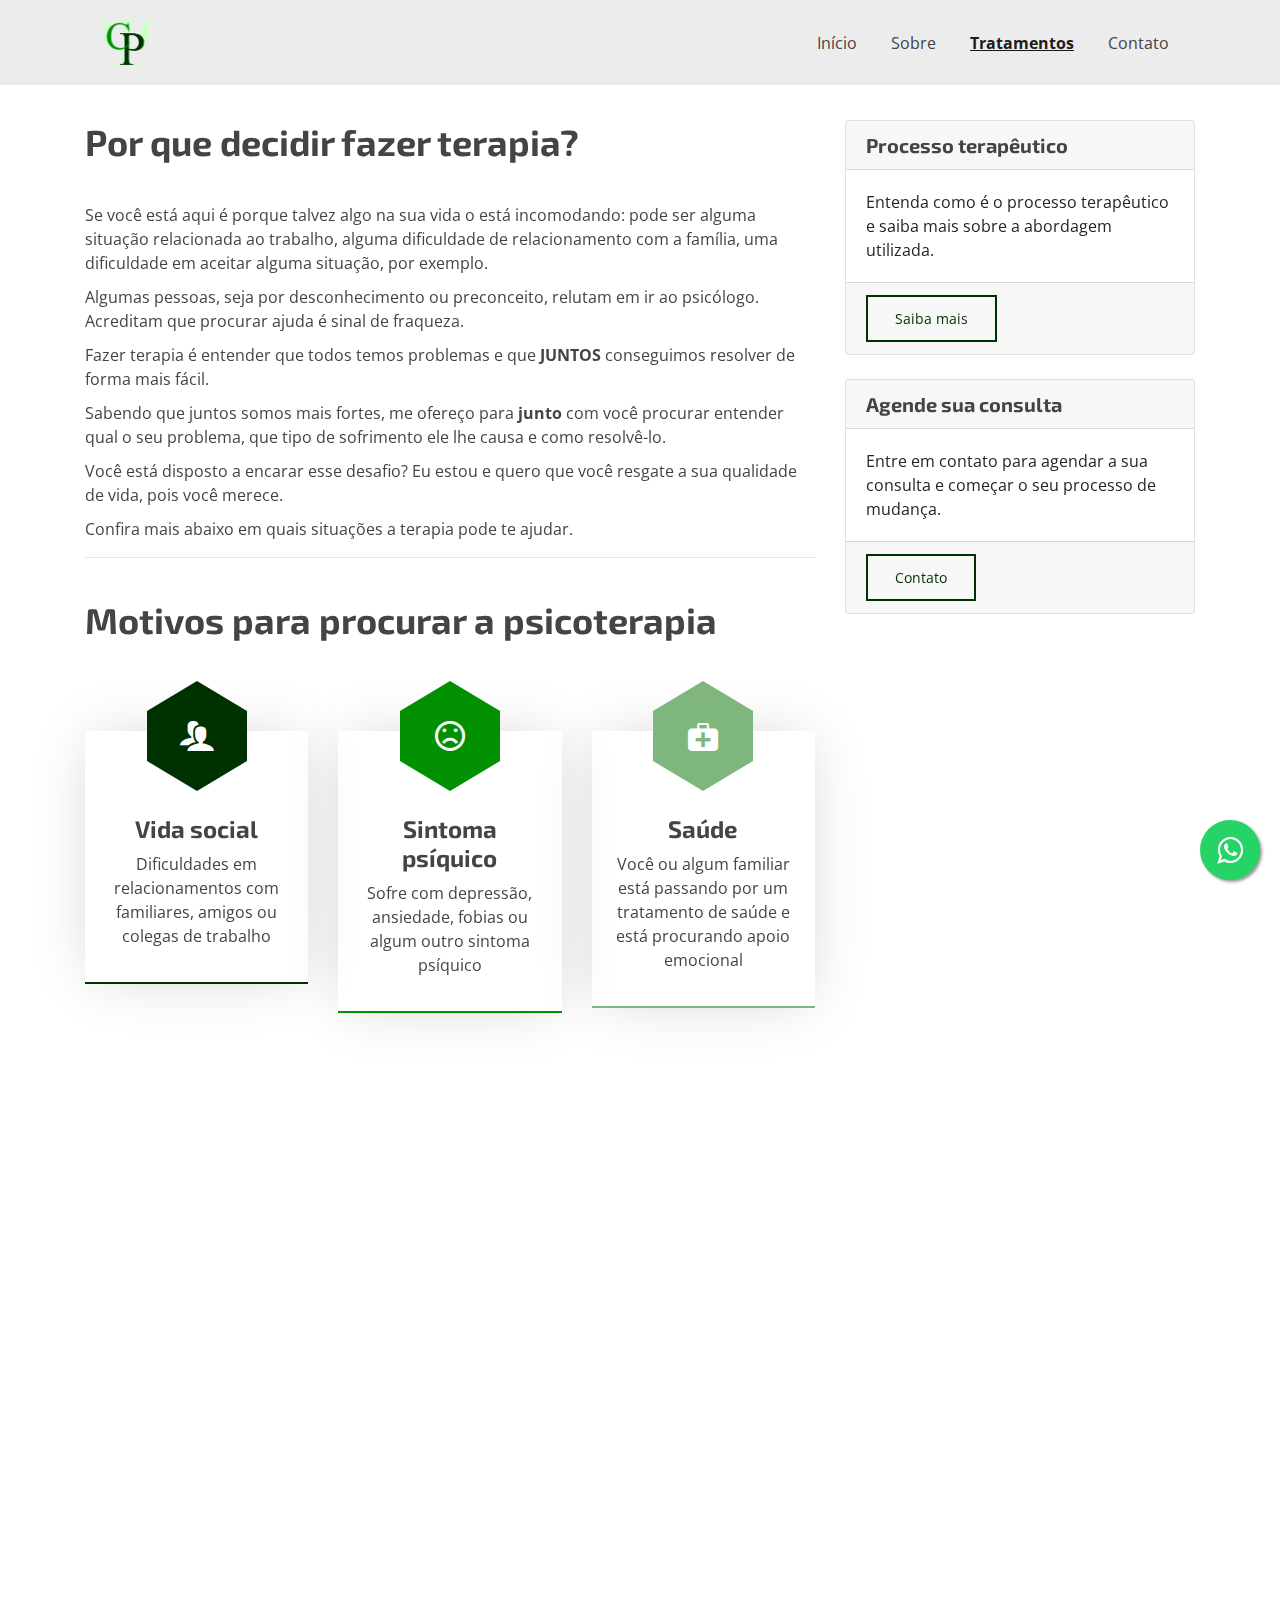
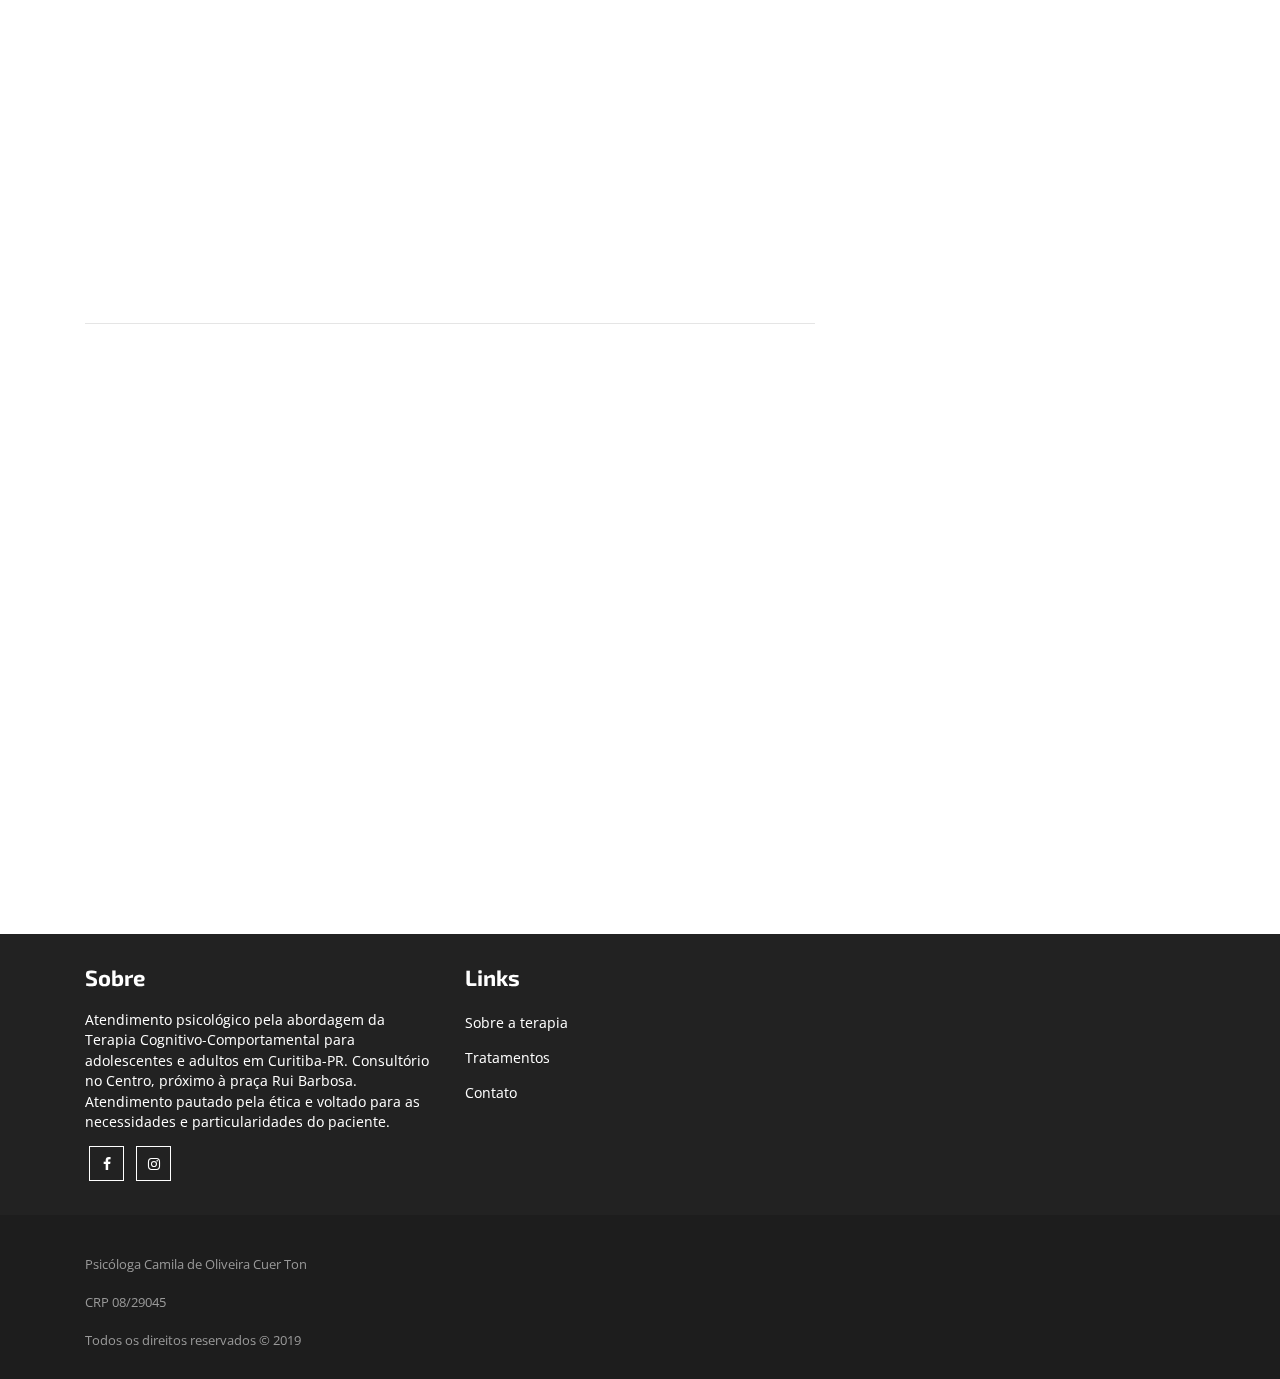
<file: tratamentos.html>
<!DOCTYPE html>
<html>

  <head>
  <meta charset="utf-8">
  <meta http-equiv="X-UA-Compatible" content="IE=edge">
  <meta name="viewport" content="width=device-width, initial-scale=1,
    shrink-to-fit=no">

  <title>Psicóloga Clínica Camila Cuer | Terapia Cognitivo Comportamental | Curitiba-PR</title>
  <meta name="description" content="Atendimento psicológico pela abordagem da Terapia Cognitivo-Comportamental para adolescentes e adultos em Curitiba-PR. Consultório no Centro, próximo à praça Rui Barbosa. Atendimento pautado pela ética e voltado para as necessidades e particularidades do paciente.
">

  <!-- Google tag (gtag.js) -->
  <script async
    src="https://www.googletagmanager.com/gtag/js?id=G-FB2R76K3QW"></script>
  <script>
    window.dataLayer = window.dataLayer || [];
    function gtag() { dataLayer.push(arguments); }
    gtag('js', new Date());

    gtag('config', 'G-FB2R76K3QW');
  </script>

  <!-- Event snippet for Contato Whatsapp conversion page
  In your html page, add the snippet and call gtag_report_conversion when someone clicks on the chosen link or button. -->
  <script>
    function gtag_report_conversion(url) {
      var callback = function () {
        if (typeof (url) != 'undefined') {
          window.location = url;
        }
      };
      gtag('event', 'conversion', {
        'send_to': 'AW-738740735/Q1MXCLP30MkBEP-ToeAC',
        'event_callback': callback
      });
      return false;
    }
  </script>

  <!-- Social stuff -->
  <meta property="og:title" content="Psicóloga Clínica Camila Cuer | Terapia Cognitivo Comportamental | Curitiba-PR" />
  <meta property="og:image" content="https://psicologacamilacuer.com.br/images/logo_only.jpg" />
  <meta property="og:url" content="https://psicologacamilacuer.com.br" />
  <meta property="og:description" content="Psicóloga Clínica em Curitiba-PR. Contato: (41) 99899-6694 | Terapia Cognitivo-Comportamental | Terapia Individual | Adolescentes e Adultos" />
  <meta name="twitter:title" content="Psicóloga Clínica Camila Cuer | Terapia Cognitivo Comportamental | Curitiba-PR" />
  <meta name="twitter:image" content="https://psicologacamilacuer.com.br/images/logo_only.jpg" />
  <meta name="twitter:url" content="https://psicologacamilacuer.com.br" />
  <meta name="twitter:card" content="summary" />
  <meta name="twitter:description" content="Psicóloga Clínica em Curitiba-PR. Contato: (41) 99899-6694 | Terapia Cognitivo-Comportamental | Terapia Individual | Adolescentes e Adultos" />

  <!-- Favicons -->
  <link rel="apple-touch-icon" sizes="180x180"
    href="img/favicon/apple-touch-icon.png">
  <link rel="icon" type="image/png" sizes="32x32"
    href="img/favicon/favicon-32x32.png">
  <link rel="icon" type="image/png" sizes="16x16"
    href="img/favicon/favicon-16x16.png">
  <link rel="manifest" href="site.webmanifest">
  <link rel="mask-icon" href="img/favicon/safari-pinned-tab.svg"
    color="#5bbad5">
  <meta name="msapplication-TileColor" content="#00aba9">
  <meta name="theme-color" content="#ffffff">

  <link rel="stylesheet"
    href="https://maxcdn.bootstrapcdn.com/bootstrap/4.3.1/css/bootstrap.min.css">
  <link rel="stylesheet"
    href="https://stackpath.bootstrapcdn.com/font-awesome/4.7.0/css/font-awesome.min.css">
  <link rel="stylesheet" href=" css/main.css">
  <link rel="stylesheet" href=" css/aos.css">
  <link rel="stylesheet" href=" css/icomoon.css">
  <!-- <link rel="stylesheet" href=" /css/animate.css"> -->
  <link rel="canonical" href="https://psicologacamilacuer.com.br/tratamentos.html">
</head>

  <body>

    <!-- Navigation -->
<nav id="navbar" class="navbar navbar-toggleable-sm navbar-expand-md navbar-light bg-light-gray fixed-top transparent-md-down">
    <div class="container">
        <a class="navbar-brand show-md-up" href="/"><img src="img/logo_only.png" style="height: 45px;"></a>
        <button class="navbar-toggler" type="button" data-toggle="collapse"
            data-target="#navbarResponsive" aria-controls="navbarResponsive"
            aria-expanded="false" aria-label="Toggle navigation">
            <span class="navbar-toggler-icon"></span>
        </button>
        <div class="collapse navbar-collapse" id="navbarResponsive">
            <ul class="navbar-nav ml-auto">
                <li class="nav-item" id="nb_home">
                    <a id="nbSectionHome" class="nav-link" href="/">Início
                        <span class="sr-only">/span>
                    </a>
                </li>
                <li class="nav-item" id="nb_about">
                    <a id="nbSectionAbout" class="nav-link" href="sobre.html">Sobre</a>
                </li>
                <li class="nav-item" id="nb_treatments">
                    <a id="nbSectionTreatment" class="nav-link" href="tratamentos.html">Tratamentos</a>
                </li>
                <li class="nav-item" id="nb_contact">
                    <a id="nbSectionContact" class="nav-link" href="contato.html">Contato</a>
                </li>
            </ul>
        </div>
    </div>
</nav>

    <a onclick="gtag_report_conversion()" href="https://api.whatsapp.com/send?phone=5541998996694&text=Olá! Visitei o seu site e gostaria de mais informações sobre a psicoterapia."
  class="float-icon" target="_blank">
  <i class="fa fa-whatsapp float-icon-link"></i>
</a>

    <div class="container content-padding-top">
      <div class="row">

    <!-- Post Content Column -->
    <div class="col-lg-8">
        <div class="content" data-aos="fade" data-aos-once="true"
            data-aos-duration="1200">
            <!-- Title -->
            <h1 class="mt-4">Por que decidir fazer terapia?</h1>
            <!-- Preview Image -->

            <div class="mb-40"></div>
            <!-- Post Content -->
            <p>
                Se você está aqui é porque talvez algo na sua vida o está
                incomodando: pode ser alguma situação relacionada ao trabalho,
                alguma dificuldade de relacionamento com a família, uma
                dificuldade em aceitar alguma situação, por exemplo.
            </p>
            <p>
                Algumas pessoas, seja por desconhecimento ou preconceito,
                relutam em ir ao psicólogo. Acreditam que procurar ajuda é sinal
                de fraqueza.
            </p>
            <p>
                Fazer terapia é entender que todos temos problemas e que
                <strong>JUNTOS</strong> conseguimos resolver de forma mais
                fácil.
            </p>
            <p>
                Sabendo que juntos somos mais fortes, me ofereço para <strong>junto</strong>
                com você procurar entender qual o seu problema, que tipo de
                sofrimento ele lhe causa e como resolvê-lo.
            </p>
            <p>
                Você está disposto a encarar esse desafio? Eu estou e quero que
                você resgate a sua qualidade de vida, pois você merece.
            </p>
            <p>
                Confira mais abaixo em quais situações a terapia pode te ajudar.
            </p>

            <hr>
        </div>
        <div class="mb-40"></div>
        <div class="content" data-aos="fade" data-aos-once="true"
            data-aos-duration="1200">
            <!-- Title -->
            <h1 class="mt-4">Motivos para procurar a psicoterapia</h1>

            <!-- Preview Image -->
            <div class="mb-60"></div>

            <div class="row justify-content-center" style="padding-top: 30px;">
                <!-- Post Content -->
                
                
                
                <div class="col-md-4 text-center" sId="0">
                    <div class="services color-1" data-aos="fade"
                        data-aos-once="true"
                        data-aos-duration="1200">
                        <div class="icon"><i class="icon-users"></i></div>
                        <div class="desc">
                            <h4>Vida social</h4>
                            <p>Dificuldades em relacionamentos com familiares, amigos ou colegas de trabalho</p>
                        </div>
                    </div>
                </div>
                
                
                
                <div class="col-md-4 text-center" sId="0">
                    <div class="services color-2" data-aos="fade"
                        data-aos-once="true"
                        data-aos-duration="1200">
                        <div class="icon"><i class="icon-sad"></i></div>
                        <div class="desc">
                            <h4>Sintoma psíquico</h4>
                            <p>Sofre com depressão, ansiedade, fobias ou algum outro sintoma psíquico</p>
                        </div>
                    </div>
                </div>
                
                
                
                <div class="col-md-4 text-center" sId="0">
                    <div class="services color-3" data-aos="fade"
                        data-aos-once="true"
                        data-aos-duration="1200">
                        <div class="icon"><i class="icon-aid-kit"></i></div>
                        <div class="desc">
                            <h4>Saúde</h4>
                            <p>Você ou algum familiar está passando por um tratamento de saúde e está procurando apoio emocional</p>
                        </div>
                    </div>
                </div>
                
                
                
                <div class="col-md-4 text-center" sId="1">
                    <div class="services color-2" data-aos="fade"
                        data-aos-once="true"
                        data-aos-duration="1200">
                        <div class="icon"><i class="icon-frustrated"></i></div>
                        <div class="desc">
                            <h4>Personalidade</h4>
                            <p>Alguma característica de sua personalidade gera algum tipo de incômodo (ex: modo de expor as suas ideias, não conseguir dizer NÃO, ...)</p>
                        </div>
                    </div>
                </div>
                
                
                
                <div class="col-md-4 text-center" sId="1">
                    <div class="services color-3" data-aos="fade"
                        data-aos-once="true"
                        data-aos-duration="1200">
                        <div class="icon"><i class="icon-heart-broken"></i></div>
                        <div class="desc">
                            <h4>Relacionamentos amorosos</h4>
                            <p>Tem dificuldade em relacionamentos amorosos, ou está passando por um momento difícil de seu relacionamento</p>
                        </div>
                    </div>
                </div>
                
                
                
                <div class="col-md-4 text-center" sId="1">
                    <div class="services color-1" data-aos="fade"
                        data-aos-once="true"
                        data-aos-duration="1200">
                        <div class="icon"><i class="icon-briefcase"></i></div>
                        <div class="desc">
                            <h4>Trabalho</h4>
                            <p>O trabalho não te traz satisfação, ou você não se sente realizado/valorizado. Sente que os outros estão satisfeitos, menos você</p>
                        </div>
                    </div>
                </div>
                
                
                
                <div class="col-md-4 text-center" sId="2">
                    <div class="services color-3" data-aos="fade"
                        data-aos-once="true"
                        data-aos-duration="1200">
                        <div class="icon"><i class="icon-accessibility"></i></div>
                        <div class="desc">
                            <h4>Vida</h4>
                            <p>Uma grande mudança aconteceu (casamento, filhos, envelhecimento, luto, ...) e você está com dificuldades em lidar com isso</p>
                        </div>
                    </div>
                </div>
                
                
                
                <div class="col-md-4 text-center" sId="2">
                    <div class="services color-1" data-aos="fade"
                        data-aos-once="true"
                        data-aos-duration="1200">
                        <div class="icon"><i class="icon-eye-minus"></i></div>
                        <div class="desc">
                            <h4>Autovalorização</h4>
                            <p>Não vê valor em si mesmo, não se acha merecedor, acredita que tudo dá errado</p>
                        </div>
                    </div>
                </div>
                
            </div>
            <hr>
        </div>
        <div class="mb-40"></div>
        <div class="content" data-aos="fade" data-aos-once="true"
            data-aos-duration="1200">
            <!-- Title -->
            <h1 class="mt-4">Você não está sozinho</h1>

            <!-- Preview Image -->
            <img class="img-fluid center" src="img/hands.jpg" alt=""
                style="height: 250px; padding-top: 30px;">

            <!-- Preview Image -->
            <div class="mb-40"></div>

            <p>Você não está sozinho. Eu estou junto nessa com você. Você não
                será julgado. <strong>Quero ajudar</strong>. A terapia é para
                ser libertadora e não causar vergonha ou medo.</p>
            <p>Você terá toda a minha disposição para te ajudar e terá sua
                <strong>privacidade</strong> e <strong>individualidade</strong>
                respeitadas.</p>
            <p>Por isso, o atendimento é feito de forma <strong>individual</strong>,
                somente eu e você. Se você é adolescente ou adulto que busca
                melhora na sua qualidade de vida e está determinado em conseguir
                isso, você está mais do que apto a iniciar a terapia. <strong>Vamos
                    juntos?</strong></p>

        </div>
        <div class="mb-40"></div>
    </div>

    <!-- Sidebar Widgets Column -->
    <div class="col-md-4">
        <div class="content sticky" data-aos="fade" data-aos-once="true"
            data-aos-duration="1200">
            <!-- Categories Widget -->
            <div class="card my-4">
                <h5 class="card-header">Processo terapêutico</h5>
                <div class="card-body">
                    Entenda como é o processo terapêutico e saiba mais sobre a
                    abordagem utilizada.
                </div>
                <div class="card-footer">
                    <a href="sobre.html" class="btn btn-common">Saiba mais</a>
                </div>
            </div>

            <!-- Side Widget -->
            <div class="card my-4">
                <h5 class="card-header">Agende sua consulta</h5>
                <div class="card-body">
                    Entre em contato para agendar a sua consulta e começar o seu
                    processo de mudança.
                </div>
                <div class="card-footer">
                    <a href="contato.html" class="btn btn-common">Contato</a>
                </div>
            </div>
        </div>
    </div>
</div>
<!-- /.row -->
    </div>

    <!-- Footer Section -->
<footer class="footer dark-footer">
  <!-- Container Starts -->
  <div class="container">
    <!-- Row Starts -->
    <div class="row section">
      <!-- Footer Widget Starts -->
      <div class="footer-widget col-md-4 col-xs-12 wow fadeIn">
        <h3 class="small-title">
          Sobre
        </h3>
        <p>
          Atendimento psicológico pela abordagem da Terapia Cognitivo-Comportamental para adolescentes e adultos em Curitiba-PR. Consultório no Centro, próximo à praça Rui Barbosa. Atendimento pautado pela ética e voltado para as necessidades e particularidades do paciente.

        </p>
        <div class="social-footer">
          <a href="https://www.facebook.com/psicologa.camilacuer" target="_blank"><i class="fa fa-facebook"></i></a>
          <a href="https://www.instagram.com/psicologia.camilacuer" target="_blank"><i class="fa fa-instagram"></i></a>
        </div>
      </div>
      <!-- Footer Widget Ends -->

      <!-- Footer Widget Starts -->
      <div class="footer-widget col-md-4 col-xs-12 wow fadeIn"
        data-wow-delay=".2s">
        <h3 class="small-title">
          Links
        </h3>
        <ul class="menu">
          <li><a href="sobre.html">Sobre a terapia</a></li>
          <li><a href="tratamentos.html">Tratamentos</a></li>
          <li><a href="contato.html">Contato</a></li>
        </ul>
      </div>
      <!-- Footer Widget Ends -->

    </div>
    <!-- Row Ends -->
  </div>
  <!-- Container Ends -->

  <!-- Copyright -->
  <div id="copyright">
    <div class="container">
      <div class="row">
        <div class="col">
          <p class="copyright-text">Psicóloga Camila de Oliveira Cuer Ton<br>CRP 08/29045</p>
          <p class="copyright-text">Todos os direitos reservados © 2019</p>
        </div>
      </div>
    </div>
  </div>
  <!-- Copyright  End-->

</footer>
<!-- Footer Section End-->

    <!-- jQuery library -->
<script
    src="https://ajax.googleapis.com/ajax/libs/jquery/3.4.1/jquery.min.js"></script>
<!-- Popper JS -->
<script
    src="https://cdnjs.cloudflare.com/ajax/libs/popper.js/1.14.7/umd/popper.min.js"></script>
<!-- Latest compiled JavaScript -->
<script
    src="https://maxcdn.bootstrapcdn.com/bootstrap/4.3.1/js/bootstrap.min.js"></script>
<script src="js/aos.js"></script>
<script src="js/my_scripts.js"></script>
<script>
AOS.init({offset: 100});
</script>

<script src="js/main.js"></script>
<script>
    updateNavbarActive("nb_treatments");
</script>
<script>updateNavbarSection("treatment");</script>

  </body>

</html>
</file>
<file: css/main.css>
@import url("https://fonts.googleapis.com/css?family=Exo+2:600|Open+Sans:400&display=swap");
.demo_img {
  background: #f7f7f7;
  margin-bottom: 70px;
  margin-left: 1%;
  margin-right: 1%;
  padding-bottom: 20px;
  text-align: center; }
  .demo_img img {
    margin-bottom: 25px;
    max-width: 100%;
    position: relative;
    transition: all 0.3s ease;
    -moz-transition: all 0.3s ease;
    -webkit-transition: all 0.3s ease;
    -o-transition: all 0.3s ease; }
  .demo_img img:hover {
    opacity: 0.7; }
  .demo_img h3.demo-title {
    font-size: 18px;
    font-weight: 700;
    text-transform: uppercase;
    letter-spacing: 1px; }

/* Headers */
.wrapper {
  background: #fff;
  padding-bottom: 60px; }

.mtb-50 {
  margin-top: 50px;
  margin-bottom: 50px; }

#content {
  padding-bottom: 60px; }

.mb-60 {
  margin-bottom: 60px; }

.space-right {
  margin-right: 25px; }

.row-spacer {
  margin-bottom: 80px; }

.page-header-title {
  padding-top: 60px;
  padding-bottom: 60px; }
  .page-header-title .heading-title {
    color: #444;
    font-size: 36px;
    letter-spacing: 3px;
    text-transform: uppercase;
    font-weight: 400; }

.navbar-light .navbar-nav .nav-link {
  color: #fff; }

.navbar-light .navbar-nav .nav-link:focus, .navbar-light .navbar-nav .nav-link:hover {
  color: #fff; }

#headers .navbar {
  margin-bottom: 0; }
#headers .header-caption {
  text-align: center;
  height: auto;
  text-shadow: none !important;
  top: 0;
  bottom: 0;
  padding: 0; }
#headers .header-content {
  padding: 90px 0; }

.header-title .text-primary {
  color: #003100 !important; }

.header-content header-title span {
  margin-bottom: 15px; }

.header-content .header-text {
  margin-top: 15px;
  font-size: 14px;
  line-height: 30px; }

.header-content .btn {
  margin: 15px; }

/* Header Style 1*/
#header-style-1 {
  background-image: url("../img/bg/hero-1-bg.jpg");
  -webkit-background-size: cover;
  -moz-background-size: cover;
  background-size: cover;
  background-position: contain; }
  #header-style-1 .header-title {
    color: #fff; }
  #header-style-1 .header-text {
    color: #fff;
    line-height: 1.5; }
  #header-style-1 .content {
    min-height: 555px;
    height: auto; }
  #header-style-1 p.caption {
    padding: 6px;
    color: #444; }

/* Header Style 2*/
.header-style-2 {
  background: #f4f6f9;
  padding-top: 80px; }

.hero-content-v2 {
  margin-top: 144px; }
  .hero-content-v2 h3 {
    font-size: 24px;
    color: #2f3542;
    font-weight: 400; }
    .hero-content-v2 h3 strong {
      display: block;
      font-size: 48px;
      font-weight: 400;
      line-height: 62px;
      margin-bottom: 25px; }
  .hero-content-v2 p {
    color: #444;
    font-size: 18px;
    margin-bottom: 45px; }

/* Header Style 3*/
.header-style-3 {
  background: url("../img/bg/hero-3-bg.jpg") no-repeat left center;
  background-size: cover;
  padding-top: 80px; }
  .header-style-3 .hero-content-v2 h3 {
    color: #fff; }
  .header-style-3 .hero-content-v2 p {
    color: #fff; }

/* End Headers */
.section {
  padding: 30px 0; }

/* Footer */
.footer-info {
  padding: 25px 0; }

footer .social a {
  font-size: 14px;
  margin-left: 10px; }

footer {
  background: #282828;
  color: #7C7C7C; }

footer .small-title {
  margin-bottom: 20px;
  font-size: 22px;
  color: #fff; }

footer ul {
  padding: 0;
  margin: 0;
  list-style: none; }

footer ul li {
  line-height: 25px; }

footer ul li a {
  color: #999;
  font-size: 14px; }

footer .menu {
  color: #fff; }

footer .plain-flicker-gallery {
  margin-right: -5px;
  margin-left: -5px; }

footer .plain-flicker-gallery a {
  display: inline-block;
  width: 32%;
  font-size: 0px;
  padding: 5px; }

footer .plain-flicker-gallery a img {
  width: 100%; }

footer .contact-us .form-control {
  color: #999;
  font-size: 14px;
  margin-bottom: 15px;
  background: #1D1D1D;
  border-radius: 0px; }

footer #copyright {
  background: #1D1D1D; }

footer #copyright .row {
  padding: 10px 0; }

footer #copyright .copyright-text,
footer #copyright .nav-inline {
  line-height: 38px;
  margin-bottom: 0; }

.social-footer a i {
  font-size: 14px;
  height: 35px;
  text-align: center;
  display: inline-block;
  border: 1px solid #EB586F;
  line-height: 35px;
  margin: 4px;
  width: 35px;
  -webkit-transition: all 0.2s linear;
  -moz-transition: all 0.2s linear;
  -o-transition: all 0.2s linear;
  transition: all 0.2s linear; }

.social-footer .fa-facebook:hover {
  background: #3b5998;
  color: #fff;
  border-color: #3b5998; }
.social-footer .fa-twitter:hover {
  background: #55acee;
  color: #fff;
  border-color: #55acee; }
.social-footer .fa-linkedin:hover {
  background: #007bb6;
  color: #fff;
  border-color: #007bb6; }
.social-footer .fa-google-plus:hover {
  background: #dd4b39;
  color: #fff;
  border-color: #dd4b39; }

.default-footer {
  background: #232935;
  padding-bottom: 100px;
  padding-top: 100px; }

.copy-right {
  font-size: 12px;
  color: #bac0cb; }

.dis-blk {
  display: block;
  margin-bottom: 30px; }

.mb-40 {
  margin-bottom: 40px; }

.footer-logo {
  width: auto; }

.light-footer {
  background: #f7f7f7; }

.light-footer p {
  color: #444; }

.dark-footer {
  background: #222; }

.dark-footer p {
  color: #ccc; }

/* Footer Widgets */
.light-footer .widget-area {
  background: #fff; }

.dark-footer .widget-area {
  background: #000; }

.color-footer .widget-area {
  background: #7eb67e; }

footer .widget-title {
  text-align: left;
  margin-bottom: 30px; }

.dark-footer .widget-title h4 {
  color: #fff; }

.color-footer .widget-title h4 {
  color: #fff; }

/* ==========================================================================
   Footer Style 2
   ========================================================================== */
footer .block-title {
  font-size: 20px;
  margin-bottom: 25px; }
footer .footer-Content {
  background-color: #18191b;
  padding: 60px 0;
  color: #fff; }

.footer-widget p {
  color: #fff; }

.textwidget {
  font-size: 14px;
  font-weight: 300;
  line-height: 24px;
  color: #fff; }

footer .menu {
  padding-left: 0; }
  footer .menu li {
    padding-bottom: 10px; }
    footer .menu li a {
      color: #fff; }
      footer .menu li a:hover {
        color: #7eb67e; }

.twitter-content ul li {
  margin-bottom: 10px;
  padding-bottom: 10px; }
.twitter-content span {
  float: left;
  width: 224px; }
  .twitter-content span a {
    color: #009000; }

.featured-list {
  margin: 0;
  padding: 0;
  display: inline-block; }
  .featured-list li {
    float: left;
    width: 80px;
    height: 80px;
    margin-right: 7px;
    margin-bottom: 7px;
    overflow: hidden;
    position: relative; }

.bottom-social-icons a {
  color: #fff;
  text-align: center;
  width: 32px;
  line-height: 32px;
  border-radius: 50px;
  border: 1px solid #fff;
  display: inline-block;
  height: 32px;
  margin-left: 5px;
  position: relative;
  overflow: hidden; }

#copyright {
  background-color: #1d1e20;
  padding: 20px 0 10px;
  color: #fff; }
  #copyright p {
    line-height: 34px;
    color: #999; }
    #copyright p a {
      color: #fff; }
      #copyright p a:hover {
        color: #7eb67e; }

.social-icon .facebook:hover {
  background-color: #3b5998;
  border-color: #3b5998; }
.social-icon .twitter:hover {
  background-color: #55acee;
  border-color: #55acee; }
.social-icon .dribble:hover {
  background-color: #D34836;
  border-color: #D34836; }
.social-icon .flickr:hover {
  background-color: #ff0084;
  border-color: #ff0084; }
.social-icon .youtube:hover {
  background-color: #CC181E;
  border-color: #CC181E; }
.social-icon .google-plus:hover {
  background-color: #dd4b39;
  border-color: #dd4b39; }
.social-icon .linkedin:hover {
  background-color: #007bb5;
  border-color: #007bb5; }

.subscribe-box {
  margin-top: 18px; }
  .subscribe-box input[type="text"] {
    outline: none;
    color: #444;
    font-size: 12px;
    padding: 6px 12px;
    border: none;
    background: #fff;
    border-radius: 0px;
    -webkit-border-radius: 0px;
    -moz-border-radius: 0px;
    -o-border-radius: 0px;
    outline: none; }
  .subscribe-box input[type="submit"] {
    display: inline-block;
    text-decoration: none;
    color: #fff;
    font-size: 12px;
    background: #009000;
    text-transform: uppercase;
    border: none;
    padding: 7px 16px;
    border-radius: 0px;
    -webkit-border-radius: 0px;
    -moz-border-radius: 0px;
    -o-border-radius: 0px;
    transition: all 0.2s ease-in-out;
    -moz-transition: all 0.2s ease-in-out;
    -webkit-transition: all 0.2s ease-in-out;
    -o-transition: all 0.2s ease-in-out; }

/* Buttons */
.space-bottom {
  margin-bottom: 15px; }

.btn {
  font-weight: 400;
  font-size: 14px;
  letter-spacing: 0px;
  -moz-transition: 0.2s ease-in;
  -o-transition: 0.2s ease-in;
  -webkit-transition: 0.2s ease-in;
  -ms-transition: 0.2s ease-in;
  transition: 0.2s ease-in;
  border-radius: 0;
  padding: 9px 10px; }

.btn span {
  margin-left: 10px;
  margin-right: 10px; }

.btn:hover {
  background: transparent;
  cursor: pointer; }

.btn-xl {
  font-size: 20px;
  padding: 9px 10px; }

.btn-lg {
  font-size: 15px;
  padding: 10px 32px; }

.btn-sm {
  font-size: 12px;
  padding: 7px 6px; }

.btn-xs {
  font-size: 10px;
  padding: 5px 8px; }

.btn-rounded {
  border-radius: 4px !important; }

.btn-pill {
  border-radius: 50px !important; }

.btn-link {
  color: #003100; }

.btn-link:hover {
  color: #009000;
  text-decoration: none; }

.btn-link:focus {
  color: #009000;
  text-decoration: none; }

/* Default Button */
.btn-common, .btn-common:active, .btn-common:focus {
  color: #003100;
  border: 2px solid #003100;
  background: transparent; }

.btn-common:hover {
  color: #fff;
  background: #003100;
  border: 2px solid #003100; }

.btn-filled {
  background: #003100;
  border: 2px solid #003100;
  color: #fff; }

.btn-filled:hover {
  background: #009000; }

.btn-default-filled, .btn-default-filled:active, .btn-default-filled:focus {
  color: #fff;
  background: #003100;
  border: 2px solid #003100; }

.btn-default-filled:hover {
  color: #fff;
  background: #009000;
  border: 2px solid #009000; }

/* / End Default Button */
/* Success Button */
.btn-success, .btn-success:active, .btn-success:focus {
  color: #87c056;
  border: 2px solid #87c056;
  background: transparent; }

.btn-success:hover {
  color: #fff;
  background: #87c056;
  border: 2px solid #87c056; }

.btn-success-filled, .btn-success-filled:active, .btn-success-filled:focus {
  color: #fff;
  background: #87c056;
  border: 2px solid #87c056; }

.btn-success-filled:hover {
  color: #fff;
  background: #74a44a;
  border: 2px solid #74a44a; }

/* End Success Button */
/* Info Button */
.btn-info, .btn-info:active, .btn-info:focus {
  color: #4da5e2;
  border: 2px solid #4da5e2;
  background: transparent; }

.btn-info:hover {
  color: #fff;
  background: #4da5e2;
  border: 2px solid #4da5e2; }

.btn-info-filled, .btn-info-filled:active, .btn-info-filled:focus {
  color: #fff;
  background: #4da5e2;
  border: 2px solid #4da5e2; }

.btn-info-filled:hover {
  color: #fff;
  background: #428fc4;
  border: 2px solid #428fc4; }

/* End Info Button */
/* Warning Button */
.btn-warning, .btn-warning:active, .btn-warning:focus {
  color: #ffcc66;
  border: 2px solid #ffcc66;
  background: transparent; }

.btn-warning:hover {
  color: #fff;
  background: #ffcc66;
  border: 2px solid #ffcc66; }

.btn-warning-filled, .btn-warning-filled:active, .btn-warning-filled:focus {
  color: #fff;
  background: #ffcc66;
  border: 2px solid #ffcc66; }

.btn-warning-filled:hover {
  color: #fff;
  background: #e1b459;
  border: 2px solid #e1b459; }

/* End Warning Button */
/* Danger Button */
.btn-danger, .btn-danger:active, .btn-danger:focus {
  color: #ec7160;
  border: 2px solid #ec7160;
  background: transparent; }

.btn-danger:hover {
  color: #fff;
  background: #ec7160;
  border: 2px solid #ec7160; }

.btn-danger-filled, .btn-danger-filled:active, .btn-danger-filled:focus {
  color: #fff;
  background: #ec7160;
  border: 2px solid #ec7160; }

.btn-danger-filled:hover {
  color: #fff;
  background: #cd6254;
  border: 2px solid #cd6254; }

/* End Danger Button */
/* Paginations */
.pagination .btn {
  font-size: 14px;
  padding: 4px 10px;
  margin: 0 5px; }
.pagination .btn-direction {
  font-size: 12px;
  padding: 5.5px 8px; }
.pagination .btn-default {
  color: #003100;
  border: 1px solid #ddd;
  background: transparent; }
.pagination .btn-default:hover {
  color: #fff;
  background: #003100;
  border: 1px solid #003100; }
.pagination .btn-active {
  color: #fff !important;
  background: #003100 !important;
  border: 1px solid #003100 !important; }
.pagination .btn-default-filled {
  color: #003100;
  background: #ddd;
  border: 1px solid #ddd; }
.pagination .btn-default-filled:hover {
  color: #fff;
  background: #009000;
  border: 1px solid #009000; }

/* End Paginations */
/*  Standard Buttons */
.button-title {
  border-bottom: 1px solid #ffffff;
  color: #ffffff;
  opacity: 0.2;
  text-align: left; }

.button-title span {
  display: inline-block;
  font-size: 14px;
  margin-bottom: 20px;
  text-transform: uppercase; }

.btn {
  font-size: 14px;
  padding: 11px 27px; }

.btn:focus {
  outline: none; }

.std-btn {
  margin-bottom: 20px; }

.icon-cloud-download {
  margin-right: 13px;
  font-size: 16px;
  vertical-align: -2px; }

.btn-primary {
  margin-right: 20px;
  border: none; }

.learn-more .btn {
  text-transform: uppercase;
  font-size: 12px;
  font-weight: 700;
  letter-spacing: 2.33px; }

.read-more .btn {
  font-weight: 600;
  min-width: 125px; }

/* Small Buttons */
.btn-sm {
  font-size: 12px;
  min-width: 122px;
  padding: 5px 11px; }

.learn-more .btn.btn-sm {
  font-size: 11px; }

.read-more .btn.btn-sm {
  min-width: 94px; }

/* large Buttons */
.btn-lg {
  font-size: 18px;
  min-width: 198px;
  padding: 15px 11px; }

.learn-more .btn-lg {
  font-size: 17px; }

.learn-more2 .btn-lg {
  min-width: 170px; }

/*Extra large Buttons */
.btn-xlg {
  font-size: 22px;
  min-width: 233px;
  padding: 22px 27px;
  font-weight: 600; }

.learn-more .btn-xlg {
  font-size: 19px; }

.read-more .btn-xlg {
  min-width: 186px;
  font-size: 21px; }

/* Navigations */
.bg-faded {
  background-color: transparent; }

.bg-default {
  background: #F8F8F8;
  border: none; }
  .bg-default .navbar-nav .nav-link {
    color: #444; }

.bg-black {
  background-color: #333; }
  .bg-black .navbar-nav .nav-link {
    color: #fff; }

.navbar-fixed-top {
  border-radius: 0; }

.navbar-brand {
  color: #ccc !important;
  font-size: 20px;
  line-height: 20px;
  font-weight: 700;
  padding: 20px 15px; }
  .navbar-brand img {
    max-width: 200px; }

.navbar-light .navbar-brand, .navbar-light .navbar-toggler {
  color: #003100 !important; }

.navbar-toggle .icon-bar {
  background: #009000;
  width: 20px;
  height: 3px;
  border-radius: 5px;
  -webkit-border-radius: 5px;
  -moz-border-radius: 5px; }

.navbar-collapse {
  text-align: center; }

.navbar {
  padding: 0; }

.dropdown-menu {
  padding: 10px 0px;
  border: 0;
  border-radius: 0; }

.dropdown-item {
  padding: 10px 22px;
  font-size: 14px;
  width: 170px; }

.dropdown-item:focus, .dropdown-item:hover {
  background: #003100;
  color: #fff; }

.navbar-light .navbar-nav .nav-link:focus, .navbar-light .navbar-nav .nav-link:hover {
  color: #003100; }

/* Default Navbar */
.navbar-nav .nav-link {
  color: #fff;
  font-size: 14px;
  margin-right: 18px;
  font-weight: 400;
  padding: 18px 0px; }

.navbar-light .navbar-nav .nav-link:hover {
  color: #009000; }

.navbar-light .navbar-nav .nav-link:hover:focus {
  color: #009000; }

.navbar-light .navbar-nav > .active > a, .navbar-light .navbar-nav > .active > a:focus, .navbar-light .navbar-nav > .active > a:hover {
  color: #009000;
  background-color: transparent; }

.navbar-light .navbar-nav > .open > a, .navbar-light .navbar-nav > .open > a:focus, .navbar-light .navbar-nav > .open > a:hover {
  color: #009000;
  background-color: transparent; }

.navbar-light .navbar-toggle .icon-bar {
  background-color: #009000; }

.navbar-light .navbar-toggle {
  border-color: transparent; }

.navbar-light .navbar-toggle:hover, .navbar-light .navbar-toggle:focus {
  background-color: transparent; }

/* / End Default Navbar */
.form-inline .form-control {
  margin: 0;
  color: #fff;
  border-radius: 50px;
  min-height: 42px;
  padding: 7px 20px;
  background: transparent; }

.top_search_icon {
  position: absolute;
  top: 31px;
  right: 44px;
  color: #fff; }

/* Navbar-1 */
.navbar-1 {
  border-radius: 0; }

.navbar-1.navbar-light {
  background-color: #f7f7f7;
  border-color: transparent; }

.navbar-inverse {
  background-color: #222;
  border-color: transparent; }

/* Transparent Navigations */
.nav-bg-default {
  background: url("../images/nav-bg-default.jpg");
  background-repeat: no-repeat;
  background-size: cover;
  background-position: center; }

.nav-bg-inverse {
  background: url("../images/nav-bg-inverse.jpg");
  background-repeat: no-repeat;
  background-size: cover;
  background-position: center; }

.nav-bg-default .navbar {
  margin-bottom: 0;
  opacity: 0.8; }

.nav-bg-inverse .navbar {
  margin-bottom: 0;
  opacity: 0.8; }

.navbar-light-transparent {
  background-color: transparent !important; }

.navbar-inverse-transparent {
  background-color: transparent !important; }

.navbar-light-transparent.navbar-light .navbar-nav > li > a {
  color: #fff; }

.navbar-light-transparent.navbar-light .navbar-nav > li > a:hover {
  color: #009000; }

.navbar-light-transparent.navbar-light .navbar-nav > li > a:focus {
  color: #fff !important; }

.navbar-light-transparent.navbar-light .navbar-nav > .active > a, .navbar-light-transparent.navbar-light .navbar-nav > .active > a:focus, .navbar-light-transparent.navbar-light .navbar-nav > .active > a:hover {
  color: #009000;
  background-color: transparent; }

.navbar-light-transparent.navbar-light .navbar-nav > .open > a, .navbar-light-transparent.navbar-light .navbar-nav > .open > a:focus, .navbar-light-transparent.navbar-light .navbar-nav > .open > a:hover {
  color: #009000;
  background-color: transparent; }

.navbar-light-transparent.navbar-light .navbar-toggle .icon-bar {
  background-color: #009000; }

.navbar-light-transparent.navbar-light .navbar-toggle {
  border-color: transparent; }

.navbar-light-transparent.navbar-light .navbar-toggle:hover, .navbar-light-transparent.navbar-light .navbar-toggle:focus {
  background-color: transparent; }

.navbar-inverse-transparent.navbar-inverse .navbar-nav > li > a {
  color: #000; }

.navbar-inverse-transparent.navbar-inverse .navbar-nav > li > a:hover {
  color: #009000; }

.navbar-inverse-transparent.navbar-inverse .navbar-nav > li > a:focus {
  color: #000 !important; }

.navbar-inverse-transparent.navbar-inverse .navbar-nav > .active > a, .navbar-inverse-transparent.navbar-inverse .navbar-nav > .active > a:focus, .navbar-inverse-transparent.navbar-inverse .navbar-nav > .active > a:hover {
  color: #009000;
  background-color: transparent; }

.navbar-inverse-transparent.navbar-inverse .navbar-nav > .open > a, .navbar-inverse-transparent.navbar-inverse .navbar-nav > .open > a:focus, .navbar-inverse-transparent.navbar-inverse .navbar-nav > .open > a:hover {
  color: #009000;
  background-color: transparent; }

.navbar-inverse-transparent.navbar-inverse .navbar-toggle .icon-bar {
  background-color: #009000; }

.navbar-inverse-transparent .navbar-inverse .navbar-toggle {
  border-color: transparent; }

.navbar-inverse-transparent.navbar-inverse .navbar-toggle:hover, .navbar-inverse-transparent.navbar-inverse .navbar-toggle:focus {
  background-color: transparent; }

.form-inline .form-control {
  margin: 0;
  border-radius: 50px;
  min-height: 42px;
  padding: 7px 20px;
  background: transparent; }

/* Top Menus */
.top-menu {
  background-color: #333; }

.top-menu-inverse {
  background-color: #f7f7f7; }

.top-menu p {
  margin-bottom: 0;
  padding: 9px 15px; }

.top-menu-bg p {
  padding: 9px 0; }

.top-menu-bg-inverse p {
  padding: 9px 0; }

.top-menu a {
  color: #fff !important;
  font-size: 12px !important;
  margin-right: 10px;
  font-weight: 400; }

.top-menu-inverse a {
  color: #444 !important; }

.top-menu a:hover {
  color: #009000 !important; }

.top-menu .left i {
  margin-right: 5px; }

.top-menu .right {
  float: right; }

.top-menu .right a {
  margin: 0 0 0 15px; }
  .top-menu .right a i {
    margin-right: 5px; }

.account-setting a {
  margin: 0 !important;
  padding: 6px; }
  .account-setting a i {
    margin-right: 5px; }

.top-menu .container {
  padding: 0 30px; }

.top-menu-bg a {
  color: #fff !important; }

.top-menu-bg-inverse a {
  color: #000 !important; }

.btn-top-menu {
  background: transparent;
  font-size: 10px !important;
  font-weight: 700;
  border: 2px solid #444;
  margin: -3px 0 0 10px;
  padding: 5px 0; }

.btn-top-menu:hover {
  border: 2px solid #009000; }

.btn-top-menu a {
  font-size: 10px !important;
  margin: 0 !important;
  padding: 8px; }

.btn-top-menu-inverse {
  background: transparent;
  font-size: 10px !important;
  font-weight: 700;
  border: 2px solid #ccc;
  margin: -3px 0 0 10px;
  padding: 5px 0; }

.btn-top-menu-inverse:hover {
  border: 2px solid #009000;
  background: #009000; }

.btn-top-menu-inverse a:hover {
  color: #fff !important; }

.btn-top-menu-inverse a {
  font-size: 10px !important;
  margin: 0 !important;
  padding: 8px; }

.top-menu-bg .btn-top-menu {
  border: 2px solid #fff; }

.top-menu-bg .btn-top-menu:hover {
  border: 2px solid #009000; }

.top-menu-bg-inverse .btn-top-menu-inverse {
  border: 2px solid #000; }

.top-menu-bg-inverse .btn-top-menu-inverse:hover {
  border: 2px solid #009000; }

/* / End Top Menus */
.tbtn {
  font-size: 30px;
  height: 42px;
  width: 120px;
  padding: 8px;
  cursor: pointer;
  position: fixed;
  background: #003100;
  z-index: 999;
  top: 124px;
  left: 0px; }
  .tbtn p {
    font-size: 11px;
    color: #fff; }
    .tbtn p i {
      margin-right: 4px;
      font-size: 12px; }

.title-menu {
  font-size: 12px;
  padding: 28px 15px;
  text-transform: uppercase; }

.navmenu, .navbar-offcanvas {
  width: 200px;
  z-index: 99999; }

.navmenu-default, .navbar-default .navbar-offcanvas {
  background-color: #fff;
  border-left: 1px solid #eee; }

.navmenu-default .navmenu-nav > li > a:hover,
.navbar-default .navbar-offcanvas .navmenu-nav > li > a:hover,
.navmenu-default .navmenu-nav > li > a:focus,
.navbar-default .navbar-offcanvas .navmenu-nav > li > a:focus {
  color: #003100;
  background-color: transparent; }

.navmenu-default .navmenu-nav > li {
  border-bottom: 1px solid #eee;
  line-height: 24px; }

.navmenu-default .navmenu-nav > li > a,
.navbar-default .navbar-offcanvas .navmenu-nav > li > a {
  color: #444;
  padding: 0px 15px;
  font-size: 14px;
  font-weight: 300; }

nav#menu span.fa.fa-bars:hover {
  color: #003100; }

.navmenu-default .navmenu-nav > .active > a,
.navbar-default .navbar-offcanvas .navmenu-nav > .active > a,
.navmenu-default .navmenu-nav > .active > a:hover,
.navbar-default .navbar-offcanvas .navmenu-nav > .active > a:hover,
.navmenu-default .navmenu-nav > .active > a:focus,
.navbar-default .navbar-offcanvas .navmenu-nav > .active > a:focus {
  color: #003100; }

.close {
  background: transparent;
  padding: 4px 12px;
  opacity: 1;
  position: absolute;
  top: 14px;
  right: 0px; }
  .close i {
    background: #003100;
    color: #fff;
    border-radius: 4px;
    font-size: 16px;
    width: 32px;
    height: 32px;
    text-align: center;
    line-height: 30px; }

#services {
  padding: 30px 0; }

.service-box {
  margin-top: 15px;
  margin-bottom: 15px; }
  .service-box .service-icon {
    float: left;
    margin-top: 5px; }
    .service-box .service-icon i {
      font-size: 32px;
      color: #003100; }
  .service-box .service-content {
    padding-left: 48px; }
    .service-box .service-content h4 {
      font-size: 18px;
      margin-bottom: 10px;
      font-weight: 700;
      transition: all 0.4s ease-in-out;
      -moz-transition: all 0.4s ease-in-out;
      -webkit-transition: all 0.4s ease-in-out;
      -o-transition: all 0.4s ease-in-out; }
      .service-box .service-content h4 a {
        color: #444; }
      .service-box .service-content h4 a:hover {
        color: #003100; }

.service-center .service-icon {
  float: none;
  width: 60px;
  height: 60px;
  margin: 0px auto 20px;
  background: #ddd;
  line-height: 70px;
  border-radius: 4px;
  text-align: center; }
.service-center .service-content {
  padding-left: 0; }

.sub-title {
  margin-bottom: 40px; }

.sub-title {
  color: #999;
  font-size: 24px;
  font-weight: 400; }

.image-service-box h4 {
  font-weight: 700;
  font-size: 16px; }
  .image-service-box h4 a {
    color: #444; }
  .image-service-box h4 a:hover {
    color: #003100; }

.image-service-box .service-text {
  background: #f5f5f5;
  padding: 15px;
  border: 1px solid #e3e3e3; }

/* Team Item */
.team-item figure {
  position: relative;
  overflow: hidden;
  width: 100%;
  margin: 0; }

.team-item figure img {
  width: 100%;
  height: auto; }

.team-item figure figcaption {
  height: 100%;
  position: absolute;
  top: 0;
  background: rgba(0, 0, 0, 0.85);
  opacity: 0;
  width: 100%;
  transition: all 0.3s ease-in-out 0s;
  -moz-transition: all 0.3s ease-in-out 0s;
  -webkit-transition: all 0.3s ease-in-out 0s;
  -o-transition: all 0.3s ease-in-out 0s; }

.team-item figure figcaption .details {
  position: absolute;
  top: 30%; }

.team-item figure figcaption .content-white {
  font-size: 13px;
  text-align: center;
  color: #FFF;
  margin: 0 auto;
  line-height: 18px;
  width: 65%;
  -webkit-transform: translateY(-50px);
  transform: translateY(-50px);
  -webkit-transition: all 0.5s ease;
  -moz-transition: all 0.5s ease;
  transition: all 0.5s ease; }

.team-item figure figcaption .small-divider {
  margin: 12px auto 6px;
  width: 0px;
  background: #fff;
  height: 1px;
  -webkit-transition: all 0.5s ease;
  -moz-transition: all 0.5s ease;
  transition: all 0.5s ease; }

.team-item figure:hover figcaption {
  opacity: 1; }

.team-item figure:hover .small-divider {
  width: 62px;
  background: #fff; }

.team-item figure:hover figcaption .content-white {
  -webkit-transform: translateY(0px);
  transform: translateY(0px); }

.team-item figure:hover .social a {
  -webkit-transform: translateY(0px);
  transform: translateY(0px); }

.team-item .social {
  text-align: center;
  margin-top: 15px; }

.team-item .social .facebook,
.team-item .social .twitter,
.team-item .social .google-plus {
  font-size: 24px;
  line-height: normal;
  outline: none;
  border-radius: 50%;
  color: #fff;
  width: 42px;
  height: 42px;
  line-height: 42px;
  text-align: center;
  display: inline-block;
  -webkit-transform: translateY(50px);
  transform: translateY(50px);
  margin-right: 5px; }

.team-item .social .facebook {
  -webkit-transition: all 400ms ease;
  transition: all 400ms ease; }

.team-item .social .twitter {
  -webkit-transition: all 500ms ease;
  transition: all 500ms ease; }

.team-item .social .google-plus {
  -webkit-transition: all 600ms ease;
  transition: all 600ms ease; }

.team-item .social a:hover {
  background: transparent; }

.social .fa-facebook:hover {
  color: #3b5998; }

.social .fa-twitter:hover {
  color: #55acee; }

.social .fa-instagram:hover {
  color: #fb3958; }

.info {
  background: #F6F6F6;
  padding: 15px 0 10px;
  text-align: center; }

.info h2 {
  color: #000;
  font-size: 18px; }

.info p {
  color: #000;
  font-size: 12px;
  font-weight: 300;
  line-height: 22px;
  text-transform: uppercase; }

.members {
  text-align: center; }
  .members .memeber-img {
    margin-bottom: 30px; }
  .members .member-content .member-name {
    font-size: 25px;
    line-height: 33px;
    margin: 0; }
  .members .member-content .member-position {
    font-size: 14px;
    margin-top: 10px; }

/* team members tow */
.team-members-tow figure {
  position: relative;
  cursor: pointer; }
.team-members-tow figure:hover .image-overlay {
  opacity: 1; }
.team-members-tow figure:hover .info-text {
  -webkit-transform: translateY(0px);
  transform: translateY(0px); }
.team-members-tow figure:hover .social-icons {
  -webkit-transform: translateY(0px);
  transform: translateY(0px); }
.team-members-tow .image-overlay {
  height: 100%;
  position: absolute;
  top: 0;
  background: rgba(0, 0, 0, 0.85);
  opacity: 0;
  width: 100%;
  transition: all 0.3s ease-in-out 0s;
  -moz-transition: all 0.3s ease-in-out 0s;
  -webkit-transition: all 0.3s ease-in-out 0s;
  -o-transition: all 0.3s ease-in-out 0s; }
.team-members-tow .overlay-text {
  color: #ffffff;
  padding-top: 30%; }
  .team-members-tow .overlay-text .info-text {
    -webkit-transform: translateY(50px);
    transform: translateY(50px);
    transition: all 0.3s ease-in-out 0s;
    -moz-transition: all 0.3s ease-in-out 0s;
    -webkit-transition: all 0.3s ease-in-out 0s;
    -o-transition: all 0.3s ease-in-out 0s; }
    .team-members-tow .overlay-text .info-text strong {
      display: block;
      font-size: 22px;
      font-weight: 700;
      margin-bottom: 5px; }
    .team-members-tow .overlay-text .info-text span {
      font-size: 14px;
      font-weight: 400;
      font-style: italic; }
  .team-members-tow .overlay-text .small-divider {
    margin-bottom: 30px;
    border-color: #fff;
    margin-top: 30px;
    width: 50px; }
.team-members-tow .social-icons {
  padding-left: 0;
  -webkit-transform: translateY(-50px);
  transform: translateY(-50px);
  transition: all 0.3s ease-in-out 0s;
  -moz-transition: all 0.3s ease-in-out 0s;
  -webkit-transition: all 0.3s ease-in-out 0s;
  -o-transition: all 0.3s ease-in-out 0s; }
  .team-members-tow .social-icons li {
    display: inline-block;
    margin: 0 10px; }
    .team-members-tow .social-icons li a i {
      font-size: 24px;
      color: #fff; }
.team-members-tow .social-icons .fa-facebook:hover {
  color: #3b5998; }
.team-members-tow .social-icons .fa-twitter:hover {
  color: #55acee; }
.team-members-tow .social-icons .fa-instagram:hover {
  color: #fb3958; }

/* About */
#about {
  padding: 30px 0; }

.about h5 {
  font-size: 18px; }
  .about h5 a {
    color: #444; }
  .about h5 a:hover {
    color: #003100; }

.about.block img {
  max-width: 100px;
  margin-bottom: 15px; }

.testimonial {
  position: relative; }

#facts {
  padding: 60px 0; }
  #facts .fact-icon {
    color: #009000;
    font-size: 46px;
    display: block;
    margin-top: 0;
    margin-bottom: 20px; }

.timer {
  color: #444;
  font-size: 48px;
  line-height: 1.2;
  margin-top: 0;
  margin-bottom: 20px; }

.fact-title {
  color: #444;
  font-size: 18px;
  font-weight: 700;
  margin-bottom: 30px; }

#single-testimonial-item .item {
  margin: 10px; }

#single-testimonial-item .property-main {
  margin-bottom: 0; }

#single-testimonial-item .owl-controls .owl-buttons {
  position: relative;
  top: -160px;
  left: 0; }

#single-testimonial-item .owl-controls .owl-buttons div.owl-prev {
  float: left;
  margin-left: -45px; }

#single-testimonial-item .owl-controls .owl-buttons div.owl-next {
  float: right !important;
  margin-right: -45px; }

.owl-theme .owl-buttons div {
  width: 40px;
  height: 40px;
  display: block !important;
  background: transparent !important;
  text-align: center;
  display: inline-block;
  opacity: 1 !important;
  border-radius: 0 !important;
  transition: all 0.4s ease-in-out;
  -moz-transition: all 0.4s ease-in-out;
  -webkit-transition: all 0.4s ease-in-out;
  -o-transition: all 0.4s ease-in-out; }

.owl-theme .owl-buttons div:hover {
  opacity: 0.8 !important; }

.owl-theme .owl-buttons div i {
  color: #fff;
  font-size: 16px;
  line-height: 32px; }

/* / End About */
/* Start Tesitmonial  */
.single-testimonial-area {
  background-image: url(../img/about/testimonial-bg.jpg);
  background-size: cover;
  padding: 60px 0; }
  .single-testimonial-area .testimonial-inner blockquote {
    font-size: 14px;
    color: #fff;
    text-align: center; }
  .single-testimonial-area .testimonial-inner .testimonial-images {
    text-align: center; }
    .single-testimonial-area .testimonial-inner .testimonial-images img {
      box-shadow: 0 0 3px #ddd;
      height: 90px;
      margin: 0 auto;
      border-radius: 50%;
      padding: 5px;
      width: 90px; }
  .single-testimonial-area .testimonial-inner .testimonial-footer {
    font-size: 16px;
    color: #fff;
    text-align: center;
    margin-top: 20px; }
    .single-testimonial-area .testimonial-inner .testimonial-footer a {
      color: #003100;
      font-size: 15px; }

/* End Tesitmonial  */
/* List Style */
.list-title {
  margin-bottom: 30px;
  font-size: 27px; }

.list-style li {
  margin-bottom: 15px;
  font-size: 14px;
  position: relative; }
  .list-style li i {
    margin-right: 10px;
    color: #003100; }

/* Features Header */
.features-header {
  background: #f5f5f5;
  margin: 30px 0;
  padding: 30px 30px; }

.features-wrap {
  background: #f5f5f5;
  padding: 30px 30px 0px;
  margin-bottom: 50px; }

/* Features Box */
.featured-box {
  margin-bottom: 30px; }
  .featured-box .featured-icon {
    float: left; }
    .featured-box .featured-icon i {
      width: 48px;
      height: 48px;
      color: #003100;
      border: 1px solid #003100;
      text-align: center;
      line-height: 48px;
      font-size: 22px;
      border-radius: 50%;
      transition: all 0.4s ease;
      -moz-transition: all 0.4s ease;
      -webkit-transition: all 0.4s ease;
      -o-transition: all 0.4s ease; }
  .featured-box .featured-content {
    padding-left: 64px; }
    .featured-box .featured-content h4 {
      font-size: 18px;
      margin-bottom: 10px; }

.featured-box:hover .featured-icon i {
  background: #003100;
  color: #fff; }

.featured-center {
  text-align: center; }
  .featured-center .featured-icon {
    float: none;
    margin-bottom: 20px; }
  .featured-center .border-icon i {
    font-size: 30px;
    border: none; }
  .featured-center .featured-content {
    padding-left: 0; }

.featured-img {
  margin-bottom: 30px; }
  .featured-img .featured-content {
    background: #f5f5f5;
    padding: 15px; }
    .featured-img .featured-content h4 {
      font-size: 18px;
      margin-bottom: 10px; }

/* Pricing Table */
#pricing {
  padding: 30px 0; }

.pricing-table {
  background: #353b48;
  padding: 30px;
  text-align: center; }
  .pricing-table .table-header h3 {
    font-size: 20px;
    margin-bottom: 20px;
    color: #fff; }
  .pricing-table .plan .price {
    font-size: 24px;
    color: #fff; }
  .pricing-table .plan-info {
    margin-top: 30px; }
    .pricing-table .plan-info p {
      color: #fff; }
  .pricing-table .button-area {
    margin-top: 30px; }

/* Pricing Table */
.pricing-tables {
  padding: 25px 0;
  text-align: center; }
  .pricing-tables .pricing-table-block {
    background: #f6f6f6;
    text-align: center;
    position: relative;
    background-color: #fff;
    -webkit-transition: all 0.2s linear;
    -moz-transition: all 0.2s linear;
    -o-transition: all 0.2s linear;
    transition: all 0.2s linear;
    border: 1px solid #f1f1f1; }
  .pricing-tables .highlight-plan {
    margin: -15px 0;
    margin-right: -1px;
    z-index: 1;
    background: #f6f6f6; }
  .pricing-tables .pricing-table-block .highlight-plan .plan-name {
    padding: 25px 0; }
    .pricing-tables .pricing-table-block .highlight-plan .plan-name h3 {
      color: #fff; }
  .pricing-tables .pricing-table-block .highlight-plan .plan-signup {
    padding: 30px 0;
    background: #009000; }
    .pricing-tables .pricing-table-block .highlight-plan .plan-signup .btn-system.border-btn {
      border-color: #fff;
      color: #fff; }

.pricing-table-block {
  background: #f6f6f6;
  text-align: center;
  position: relative;
  -webkit-transition: all 0.2s linear;
  -moz-transition: all 0.2s linear;
  -o-transition: all 0.2s linear;
  transition: all 0.2s linear; }
  .pricing-table-block .plan-name {
    padding: 25px;
    background: #009000;
    margin-bottom: 20px; }
    .pricing-table-block .plan-name h3 {
      font-size: 22px;
      line-height: 24px;
      margin: 0;
      color: #fff; }
  .pricing-table-block .plan-price {
    margin-bottom: 30px; }
    .pricing-table-block .plan-price .price-value {
      font-size: 50px;
      line-height: 76px;
      font-weight: 700;
      color: #333333; }
      .pricing-table-block .plan-price .price-value span {
        font-size: 22px;
        font-weight: 400;
        line-height: 18px; }
    .pricing-table-block .plan-price .interval {
      line-height: 16px;
      font-size: 14px;
      font-weight: 700; }
  .pricing-table-block .plan-list li {
    padding: 10px;
    font-size: 15px;
    letter-spacing: 1px;
    border-bottom: 1px solid #ddd; }
    .pricing-table-block .plan-list li i {
      margin-right: 10px; }
  .pricing-table-block .plan-signup {
    padding: 15px 0px 30px; }
    .pricing-table-block .plan-signup a {
      text-transform: uppercase; }

/* Blog Section Start */
.blog-item-wrapper {
  box-shadow: 0px 1px 4px #dddddd; }
  .blog-item-wrapper .blog-item-text {
    padding: 20px; }
    .blog-item-wrapper .blog-item-text h3 a {
      color: #444;
      font-size: 18px; }
    .blog-item-wrapper .blog-item-text h3 a:hover {
      color: #003100; }
    .blog-item-wrapper .blog-item-text .meta-tags {
      font-size: 12px; }
      .blog-item-wrapper .blog-item-text .meta-tags .comments a {
        color: #444;
        font-size: 12px; }
      .blog-item-wrapper .blog-item-text .meta-tags .comments a:hover {
        color: #003100; }

.blog-block {
  box-shadow: 0px 1px 4px #dddddd; }
  .blog-block .blog-content {
    padding: 15px; }
    .blog-block .blog-content h3 {
      font-size: 18px; }
      .blog-block .blog-content h3 a {
        color: #444; }
      .blog-block .blog-content h3 a:hover {
        color: #003100; }

.blog-post {
  padding: 30px; }
  .blog-post h3 {
    font-size: 18px; }
    .blog-post h3 a {
      color: #444; }
    .blog-post h3 a:hover {
      color: #003100; }

.about-sidebar-widget,
.categories-sidebar-widget,
.blog-posts-widget {
  padding: 15px; }
  .about-sidebar-widget h4,
  .categories-sidebar-widget h4,
  .blog-posts-widget h4 {
    color: #222;
    padding: 10px 0;
    font-size: 20px; }
  .about-sidebar-widget p,
  .categories-sidebar-widget p,
  .blog-posts-widget p {
    color: #444; }

.about-sidebar-widget img {
  margin-bottom: 10px; }

.categories-sidebar-widget .post-category {
  border-bottom: 1px solid #EFEFEF;
  padding: 3px 0px; }
  .categories-sidebar-widget .post-category a {
    color: #999;
    font-size: 14px;
    font-weight: 400;
    line-height: 32px; }
.categories-sidebar-widget .post-category:last-child {
  border: none; }

.blog-post-small {
  margin-bottom: 15px;
  border-bottom: 1px solid #EFEFEF; }
  .blog-post-small img {
    max-width: 66px;
    margin: 0 10px 0 0;
    float: left; }
  .blog-post-small a {
    color: #999;
    font-size: 14px; }
  .blog-post-small p {
    font-size: 12px; }
  .blog-post-small .post-date {
    font-size: 12px; }

.blog-post-small:last-child {
  border: none; }

/* Progress Bars */
.progress {
  height: 15px;
  margin-bottom: 20px;
  overflow: hidden;
  background-color: #ddd;
  border-radius: 0px;
  -webkit-box-shadow: none;
  box-shadow: none; }
  .progress .progress-bar {
    font-size: 11px;
    line-height: 15px;
    color: #fff;
    background-color: #009000;
    -webkit-box-shadow: none;
    box-shadow: none; }

.progress-bar-default {
  background-color: #003100; }

.progress-bar-primary {
  background-color: #003100; }

.progress-bar-success {
  background-color: #87c056; }

.progress-bar-info {
  background-color: #4da5e2; }

.progress-bar-warning {
  background-color: #ffcc66; }

.progress-bar-danger {
  background-color: #ec7160; }

.progress-label .sr-only {
  position: relative; }

/*  End Progress Bars */
/* Caounter Style */
#counter {
  background-image: url(../img/about/testimonial-bg.jpg);
  background-size: cover;
  padding: 60px 0; }

.count-one {
  text-align: center;
  margin-top: 80px;
  margin-bottom: 80px; }
  .count-one .icon {
    margin-bottom: 20px;
    display: block; }
    .count-one .icon i {
      color: #009000;
      font-size: 48px; }
  .count-one .count-value {
    color: #fff;
    font-size: 48px;
    margin-bottom: 20px; }
  .count-one .count-title {
    color: #fff;
    font-size: 14px; }

.width25-divider {
  margin: 20px auto;
  width: 25px;
  border-color: #fff; }

/* Sliders */
/* Dark Slider */
#dark-slider h3 {
  color: #ccc; }
#dark-slider .slide-text {
  color: #ccc;
  line-height: 1.5; }
#dark-slider p.caption {
  color: #fff;
  padding: 6px; }
#dark-slider .item {
  min-height: 555px;
  height: auto; }
#dark-slider .slide1 {
  background-image: url("../img/dark-bg-image.jpg");
  -webkit-background-size: cover;
  -moz-background-size: cover;
  background-size: cover;
  background-position: contain; }
#dark-slider .slide2 {
  background-image: url("../img/dark-bg-image.jpg");
  -webkit-background-size: cover;
  -moz-background-size: cover;
  background-size: cover;
  background-position: center; }
#dark-slider .carousel-control {
  color: #ccc;
  opacity: 0.8; }

.text-primary {
  color: #003100 !important; }

/* Carousels */
.owl-theme .owl-controls .owl-page span {
  width: 12px !important;
  height: 12px !important;
  margin: 5px !important;
  background: #009000 !important; }

#cards-carousel .card-block {
  margin: 0 10px;
  background: #f7f7f7; }
#cards-carousel .card {
  background: transparent;
  margin-bottom: 0; }

#image-carousel .item {
  margin: 10px; }
  #image-carousel .item img {
    display: block;
    width: 100%;
    height: auto; }

/* Testimonials Slider */
#testimonials-slider {
  background-color: #ccc; }
  #testimonials-slider .testimonial {
    padding: 150px 0;
    text-align: center; }
    #testimonials-slider .testimonial img {
      width: 100px;
      height: 100px;
      border-radius: 100%;
      margin-top: -40px;
      margin-bottom: 40px; }
    #testimonials-slider .testimonial h3 {
      color: #fff;
      font-size: 30px;
      margin-top: 0;
      margin-left: auto;
      margin-right: auto;
      margin-bottom: 40px;
      max-width: 900px; }
    #testimonials-slider .testimonial i {
      color: #fff;
      font-size: 38px;
      margin-bottom: 40px; }

.customer-name {
  color: #fff;
  font-size: 16px;
  font-weight: 400; }

#testimonials-slider .carousel-indicators {
  margin-bottom: 10px; }

.carousel-indicators .active {
  width: 12px;
  height: 12px;
  background-color: #fff;
  margin: 3px;
  opacity: 1; }

.carousel-indicators li {
  width: 12px;
  height: 12px;
  margin: 3px;
  background-color: #fff;
  border: 0;
  opacity: 0.5; }

/* / Sliders */
#carousel-area {
  background: #2c3e50; }
  #carousel-area .btn-lg {
    margin: 10px; }
  #carousel-area .carousel-item img {
    width: auto; }

#carousel-area .carousel-inner .active {
  opacity: 1; }

#carousel-area .carousel-inner .active.left,
#carousel-area .carousel-inner .active.right {
  left: 0;
  opacity: 0;
  z-index: 1; }

#carousel-area .carousel-inner .next.left,
#carousel-area .carousel-inner .prev.right {
  opacity: 1; }

#carousel-area .carousel-control {
  z-index: 2; }

#carousel-area .carousel-item .carousel-caption {
  top: 28%;
  right: 10%;
  left: 10%;
  text-shadow: none; }

#carousel-area .carousel-item .carousel-caption h5 {
  color: #fff;
  line-height: 24px;
  font-weight: 400;
  margin-bottom: 30px;
  font-size: 16px;
  font-family: "Open Sans", sans-serif; }

#carousel-area .carousel-item .carousel-caption h3 {
  font-size: 50px;
  margin-bottom: 15px;
  color: #fff;
  font-weight: 700; }

#carousel-area .carousel-indicators {
  bottom: 5px; }

#carousel-area .carousel-indicators li {
  border-radius: 0px;
  width: 32px;
  height: 5px;
  margin: 0 5px;
  background: rgba(253, 254, 255, 0.8);
  border: none;
  transition: all 0.4s ease-in-out;
  -moz-transition: all 0.4s ease-in-out;
  -webkit-transition: all 0.4s ease-in-out;
  -o-transition: all 0.4s ease-in-out; }

.carousel-post {
  margin-right: 15px; }
  .carousel-post h5 {
    margin-top: 20px; }

#single-testimonial-item .item {
  margin: 10px; }

#single-testimonial-item .property-main {
  margin-bottom: 0; }

#single-testimonial-item .owl-controls .owl-buttons {
  position: relative;
  top: -160px;
  left: 0; }

#single-testimonial-item .owl-controls .owl-buttons div.owl-prev {
  float: left;
  margin-left: -45px; }

#single-testimonial-item .owl-controls .owl-buttons div.owl-next {
  float: right !important;
  margin-right: -45px; }

#image-slider .owl-controls .owl-buttons {
  position: relative;
  top: -280px;
  left: 0; }

#image-slider .owl-controls .owl-buttons div.owl-prev {
  float: left;
  margin-left: 45px; }

#image-slider .owl-controls .owl-buttons div.owl-next {
  float: right !important;
  margin-right: 45px; }

#posts-carousel-3col .owl-controls .owl-buttons {
  position: relative;
  top: -235px;
  left: 0; }

#posts-carousel-3col .owl-controls .owl-buttons div.owl-prev {
  float: left;
  margin-left: -60px; }

#posts-carousel-3col .owl-controls .owl-buttons div.owl-next {
  float: right !important;
  margin-right: -45px; }

#posts-carousel .owl-controls .owl-buttons {
  position: relative;
  top: -235px;
  left: 0; }

#posts-carousel .owl-controls .owl-buttons div.owl-prev {
  float: left;
  margin-left: -60px; }

#posts-carousel .owl-controls .owl-buttons div.owl-next {
  float: right !important;
  margin-right: -45px; }

/* Forms */
.title-head {
  color: #444;
  font-size: 30px;
  margin-bottom: 30px; }

.contact-form .form-control {
  background: transparent;
  padding: 15px 25px 15px 50px;
  color: #444; }
.contact-form .form-control:focus {
  border-color: #003100; }
.contact-form .contact-icon {
  left: 34px;
  position: absolute;
  top: 16px;
  color: #444; }
.contact-form textarea {
  height: 268px;
  width: 100%;
  background: transparent;
  border: 1px solid #ddd;
  padding: 18px 18px;
  color: #444;
  margin-bottom: 35px;
  resize: vertical; }
.contact-form textarea:focus {
  border-color: #003100; }
.contact-form .form-group {
  margin-bottom: 0; }

.contact-info-title {
  color: #444;
  font-size: 24px;
  margin-bottom: 25px; }

.contact-info a {
  display: block;
  font-size: 14px;
  color: #444;
  margin-bottom: 10px;
  position: relative;
  font-weight: 400; }
  .contact-info a i {
    margin-right: 10px; }

.contact-info address {
  position: relative;
  margin-bottom: 15px; }

address {
  font-size: 14px;
  color: #444;
  line-height: 1.8; }
  address i {
    margin-right: 10px; }

.tel-info {
  margin-bottom: 15px; }

.social-links li {
  display: inline-block; }
  .social-links li a {
    color: #444;
    font-size: 18px;
    padding-left: 0;
    margin: 10px 20px 0 0; }

.form-control {
  color: #444;
  background: #f7f7f7;
  font-weight: 400;
  letter-spacing: 0px;
  border: 1px solid #ddd;
  border-radius: 0;
  margin-bottom: 30px;
  padding: 10px 20px;
  min-height: 50px;
  -webkit-box-shadow: none;
  box-shadow: none;
  -webkit-appearance: none;
  -moz-appearance: none;
  appearance: none; }

.form-control:focus {
  border-color: #003100; }

.form-group input {
  font: normal normal normal 14px/1 FontAwesome, "Open Sans", sans-serif; }

.input-group input {
  font: normal normal normal 14px/1 FontAwesome, "Open Sans", sans-serif; }

/* Contact Forms */
#contactForm .form-control {
  color: #444;
  background: #f7f7f7;
  font-weight: 400;
  letter-spacing: 0px;
  border: 1px solid #ddd;
  border-radius: 0;
  margin-bottom: 30px;
  padding: 10px 20px;
  min-height: 50px;
  -webkit-box-shadow: none;
  box-shadow: none;
  -webkit-appearance: none;
  -moz-appearance: none;
  appearance: none; }

#contactForm .form-control:focus {
  border-color: #003100; }

#contactForm textarea {
  max-width: 100%;
  min-height: 130px !important;
  max-height: 211px;
  margin-bottom: 30px; }

::-webkit-input-placeholder {
  color: #ccc !important; }

:-moz-placeholder {
  color: #ccc !important; }

::-moz-placeholder {
  color: #ccc !important; }

:-ms-input-placeholder {
  color: #ccc !important; }

.has-error .form-control {
  color: #ec7160 !important;
  border: 1px solid #ec7160 !important; }

.help-block.with-errors li {
  color: #ec7160;
  font-size: 13px;
  margin-top: -30px;
  margin-bottom: 0; }

#msgSubmit.h3 {
  font-size: 14px;
  margin-top: 5px; }

/* Contact Form 1 */
#contact-form-1 .form-group {
  margin-bottom: 0; }
#contact-form-1 #contactForm {
  width: 100%;
  margin-left: auto;
  margin-right: auto; }
#contact-form-1 .btn-form-submit {
  width: 100%;
  border-radius: 0;
  padding: 14px 24px; }

/* Contact Form 2 */
.contact-form-2 {
  margin-bottom: 50px; }

#contactForm.contact-form-2 .form-control#name {
  width: 70%; }

#contactForm.contact-form-2 .form-control#email {
  width: 70%; }

#contactForm.contact-form-2 .form-control#subject {
  width: 70%; }

#contact-form-2 .form-group {
  margin-bottom: 0; }

#contact-form-2 #contactForm {
  width: 100%;
  margin-left: auto;
  margin-right: auto; }

#contact-form-2 .btn-form-submit {
  width: 30%;
  border-radius: 0;
  padding: 14px 24px; }

/* Login / Register Forms */
#login-form {
  width: 100%;
  background: #fff;
  border: 1px solid #ddd;
  padding: 35px; }

#login-form .form-group {
  margin-bottom: 0; }

#login-form .btn-log {
  border-radius: 0;
  margin-bottom: 30px;
  padding-left: 17px;
  padding-right: 17px; }

#register-form {
  width: 100%;
  background: #fff;
  border: 1px solid #ddd;
  padding: 35px; }

#register-form .form-group {
  margin-bottom: 0; }

#register-form .btn-log {
  border-radius: 0;
  margin-bottom: 30px;
  padding-left: 17px;
  padding-right: 17px; }

.log-title {
  font-size: 24px;
  margin: 0 0 35px 0; }

.log-line {
  padding: 0 0 35px 0;
  margin-bottom: 35px; }

.log-line .checkbox {
  margin-left: 3px; }

.log-line .checkbox-primary label {
  color: #003100; }

.forgot-password {
  font-size: 16px; }

.checkbox .hide {
  display: none; }

/* / End Login / Register Forms */
#newsletter .input-group {
  margin-bottom: 20px; }

/* / End Forms */
/* Labels Badges & Alerts */
/* Labels */
.space-25 {
  margin-bottom: 25px; }

.label {
  font-weight: 400;
  padding: 5px 18px;
  display: inline-block;
  margin: 0px 15px 0px 0px; }

.label-pill {
  border-radius: 5em; }

.label-default {
  color: #003100;
  background-color: transparent;
  border: 2px solid #003100; }

.label-default-filled {
  color: #fff;
  background-color: #003100;
  border: 2px solid #003100; }

.label-primary {
  color: #003100;
  background-color: transparent;
  border: 2px solid #003100; }

.label-primary-filled {
  color: #fff;
  background-color: #003100;
  border: 2px solid #003100; }

.label-success {
  color: #87c056;
  background-color: transparent;
  border: 2px solid #87c056; }

.label-success-filled {
  color: #fff;
  background-color: #87c056;
  border: 2px solid #87c056; }

.label-info {
  color: #4da5e2;
  background-color: transparent;
  border: 2px solid #4da5e2; }

.label-info-filled {
  color: #fff;
  background-color: #4da5e2;
  border: 2px solid #4da5e2; }

.label-warning {
  color: #ffcc66;
  background-color: transparent;
  border: 2px solid #ffcc66; }

.label-warning-filled {
  color: #fff;
  background-color: #ffcc66;
  border: 2px solid #ffcc66; }

.label-danger {
  color: #ec7160;
  background-color: transparent;
  border: 2px solid #ec7160; }

.label-danger-filled {
  color: #fff;
  background-color: #ec7160;
  border: 2px solid #ec7160; }

/* / End Labels */
/* Badges */
.nav-pills > li.active > a, .nav-pills > li.active > a:focus, .nav-pills > li.active > a:hover {
  color: #fff;
  background-color: #003100; }

.nav-pills > li > a:hover {
  color: #fff;
  background-color: #003100; }

.nav-pills > li > a {
  border-radius: 5px;
  padding: 10px;
  margin-right: 20px; }

.badge {
  color: #fff;
  background-color: #003100;
  font-size: 10px;
  font-weight: 400;
  border-radius: 5px;
  padding: 6px 7px; }

.active .badge {
  color: #fff !important; }

/* / End Badges */
/* Alerts */
.massage-box {
  position: relative;
  padding: 23px 20px 13px 55px;
  border-radius: 4px;
  margin: 0 0 30px; }
  .massage-box strong {
    font-size: 24px;
    display: block;
    margin: 0 0 10px; }
  .massage-box p {
    color: #fff; }
  .massage-box i {
    position: absolute;
    left: 15px;
    top: 22px;
    width: 25px;
    font-size: 24px;
    text-align: center; }

.small-box strong, .small-box i {
  font-size: 14px; }

.alert {
  border: 2px solid transparent;
  border-radius: 5px; }

.alert-success {
  color: #fff;
  background-color: #87c056;
  border-color: #74a44a; }

.alert-success .close {
  color: #74a44a; }

.alert-info {
  color: #fff;
  background-color: #4da5e2;
  border-color: #428fc4; }

.alert-info .close {
  color: #428fc4; }

.alert-warning {
  color: #fff;
  background-color: #ffcc66;
  border-color: #e1b459; }

.alert-warning .close {
  color: #e1b459; }

.alert-danger {
  color: #fff;
  background-color: #ec7160;
  border-color: #cd6254; }

.alert-danger .close {
  color: #cd6254; }

.alert-dismissible .close {
  font-size: 16px;
  top: -14px;
  right: -31px;
  text-shadow: none;
  opacity: 1; }

.alert-dismissible .close:hover {
  opacity: 0.8; }

.alert-sm {
  font-size: 14px;
  padding: 5px; }

.alert i {
  margin: 0 10px 0 5px; }

.alert-sm.alert-dismissible .close {
  top: -5px;
  right: -2px; }

.tgl {
  position: relative;
  display: inline-block;
  height: 30px;
  cursor: pointer; }

.tgl > input {
  position: absolute;
  opacity: 0;
  z-index: -1;
  visibility: hidden; }

.tgl .tgl_body {
  width: 60px;
  height: 30px;
  background: white;
  border: 1px solid #dadde1;
  display: inline-block;
  position: relative;
  border-radius: 50px; }

.tgl .tgl_switch {
  width: 30px;
  height: 30px;
  display: inline-block;
  background-color: white;
  position: absolute;
  left: -1px;
  top: -1px;
  border-radius: 50%;
  border: 1px solid #ccd0d6;
  -moz-box-shadow: 0 2px 2px rgba(0, 0, 0, 0.13);
  -webkit-box-shadow: 0 2px 2px rgba(0, 0, 0, 0.13);
  box-shadow: 0 2px 2px rgba(0, 0, 0, 0.13);
  -moz-transition: left 250ms cubic-bezier(0.34, 1.61, 0.7, 1), -moz-transform 250ms cubic-bezier(0.34, 1.61, 0.7, 1);
  -o-transition: left 250ms cubic-bezier(0.34, 1.61, 0.7, 1), -o-transform 250ms cubic-bezier(0.34, 1.61, 0.7, 1);
  -webkit-transition: left 250ms cubic-bezier(0.34, 1.61, 0.7, 1), -webkit-transform 250ms cubic-bezier(0.34, 1.61, 0.7, 1);
  transition: left 250ms cubic-bezier(0.34, 1.61, 0.7, 1), transform 250ms cubic-bezier(0.34, 1.61, 0.7, 1);
  z-index: 1; }

.tgl .tgl_track {
  position: absolute;
  left: 0;
  top: 0;
  right: 0;
  bottom: 0;
  overflow: hidden;
  border-radius: 50px; }

.tgl .tgl_bgd {
  font-size: 11px;
  color: #fff;
  padding: 4px 18px;
  position: absolute;
  right: -10px;
  top: 0;
  bottom: 0;
  width: 55px;
  -moz-transition: left 250ms cubic-bezier(0.34, 1.61, 0.7, 1), right 250ms cubic-bezier(0.34, 1.61, 0.7, 1);
  -o-transition: left 250ms cubic-bezier(0.34, 1.61, 0.7, 1), right 250ms cubic-bezier(0.34, 1.61, 0.7, 1);
  -webkit-transition: left 250ms cubic-bezier(0.34, 1.61, 0.7, 1), right 250ms cubic-bezier(0.34, 1.61, 0.7, 1);
  transition: left 250ms cubic-bezier(0.34, 1.61, 0.7, 1), right 250ms cubic-bezier(0.34, 1.61, 0.7, 1);
  background: #EB586F; }

.tgl .tgl_bgd-negative {
  right: auto;
  left: -45px;
  background: #ddd; }

.tgl:hover .tgl_switch {
  border-color: #b5bbc3;
  -moz-transform: scale(1.06);
  -ms-transform: scale(1.06);
  -webkit-transform: scale(1.06);
  transform: scale(1.06); }

.tgl:active .tgl_switch {
  -moz-transform: scale(0.95);
  -ms-transform: scale(0.95);
  -webkit-transform: scale(0.95);
  transform: scale(0.95); }

.tgl > :not(:checked) ~ .tgl_body > .tgl_switch {
  left: 30px; }

.tgl > :not(:checked) ~ .tgl_body .tgl_bgd {
  right: -45px; }

.tgl > :not(:checked) ~ .tgl_body .tgl_bgd.tgl_bgd-negative {
  right: auto;
  left: -10px; }

/* / End Alerts */
#portfolio {
  background: #F6F6F6;
  padding: 60px 0;
  width: 100%; }

#portfolio .mix {
  padding: 0;
  display: none; }

.controls {
  text-align: center;
  padding: 20px; }

a:not([href]):not([tabindex]) {
  color: #222; }

a:focus:not([href]):not([tabindex]), a:hover:not([href]):not([tabindex]) {
  color: #fff; }

.controls .active {
  color: #fff !important;
  background: #003100; }

#portfolio-list {
  margin-top: 15px;
  display: inline-block; }

.portfolio-img {
  overflow: hidden;
  display: block;
  position: relative; }

.portfolio-img img {
  width: 100%; }

.portfoli-content {
  width: 100%;
  position: absolute;
  height: 100%;
  opacity: 0;
  top: 0;
  -webkit-transition: opacity 0.8s cubic-bezier(0.19, 1, 0.22, 1);
  transition: opacity 0.8s cubic-bezier(0.19, 1, 0.22, 1); }

.portfoli-content:before {
  background-color: RGBA(235, 88, 111, 0.7);
  top: 15px;
  left: 15px;
  bottom: 15px;
  right: 15px;
  content: '';
  position: absolute;
  -webkit-transform: scale(0.8);
  -moz-transform: scale(0.8);
  -ms-transform: scale(0.8);
  -o-transform: scale(0.8);
  transform: scale(0.8);
  -webkit-transition: all 400ms ease;
  transition: all 400ms ease; }

.sup-desc-wrap {
  display: table;
  width: 100%;
  height: 100%; }
  .sup-desc-wrap .sup-title {
    display: block;
    outline: none;
    margin-bottom: 10px;
    -webkit-transform: scale(0);
    -moz-transform: scale(0);
    -ms-transform: scale(0);
    -o-transform: scale(0);
    transform: scale(0);
    opacity: 0;
    -webkit-transition: all 0.5s ease;
    -moz-transition: all 0.5s ease;
    transition: all 0.5s ease; }
    .sup-desc-wrap .sup-title h4 {
      font-size: 18px;
      color: #fff;
      line-height: 22px;
      text-transform: uppercase;
      font-weight: 300; }
  .sup-desc-wrap .sup-desc-inner {
    display: table-cell;
    text-align: center;
    vertical-align: middle;
    padding: 0 35px; }
  .sup-desc-wrap .sup-link {
    margin-bottom: 20px; }
    .sup-desc-wrap .sup-link a:hover {
      background: #fff;
      color: #003100; }
    .sup-desc-wrap .sup-link .left-link,
    .sup-desc-wrap .sup-link .right-link {
      font-size: 14px;
      line-height: normal;
      outline: none;
      border-radius: 50%;
      color: #fff;
      border: 1px solid #fff;
      width: 42px;
      height: 42px;
      opacity: 0;
      line-height: 42px;
      text-align: center;
      display: inline-block;
      -webkit-transform: translateY(-50px);
      transform: translateY(-50px);
      margin-right: 5px; }
    .sup-desc-wrap .sup-link .left-link {
      -webkit-transition: all 400ms ease;
      transition: all 400ms ease; }
    .sup-desc-wrap .sup-link .right-link {
      -webkit-transition: all 500ms ease;
      transition: all 500ms ease; }

.sup-desc-wrap .sup-meta-wrap .sup-description {
  font-size: 13px;
  line-height: 18px;
  color: #fff;
  text-align: center;
  -webkit-transform: translateY(40px);
  transform: translateY(40px);
  opacity: 0;
  -webkit-transition: all 0.5s ease;
  -moz-transition: all 0.5s ease;
  transition: all 0.5s ease; }

.portfolio-item:hover .portfoli-content,
.portfolio-item:hover .portfoli-content:before {
  opacity: 1;
  -webkit-transform: scale(1);
  -moz-transform: scale(1);
  -ms-transform: scale(1);
  -o-transform: scale(1);
  transform: scale(1); }

.portfolio-item:hover .sup-title {
  -webkit-transform: scale(1);
  -moz-transform: scale(1);
  -ms-transform: scale(1);
  -o-transform: scale(1);
  transform: scale(1);
  opacity: 1; }

.portfolio-item:hover .sup-description {
  opacity: 1;
  -webkit-transform: translateY(0px);
  transform: translateY(0px); }

.portfolio-item:hover .sup-link .right-link,
.portfolio-item:hover .sup-link .left-link {
  opacity: 1;
  webkit-transform: translateY(0px);
  transform: translateY(0px); }

/* Portfolio */
#portfolio ul.portfolio {
  margin-bottom: 0 !important; }

.hovereffect {
  width: 100%;
  height: 100%;
  float: left;
  overflow: hidden;
  position: relative;
  text-align: center;
  cursor: default; }
  .hovereffect img {
    display: block;
    position: relative;
    -webkit-transition: all .5s linear;
    transition: all .2s linear; }
  .hovereffect .overlay {
    width: 100%;
    height: 100%;
    position: absolute;
    overflow: hidden;
    top: 0;
    left: 0;
    opacity: 0;
    background-color: RGBA(235, 88, 111, 0.7);
    -webkit-transition: all .2s ease-in-out;
    transition: all 0.2s ease-in-out; }
  .hovereffect .iocns {
    position: absolute;
    top: 40%;
    left: 0;
    right: 0; }
    .hovereffect .iocns .left-link {
      font-size: 14px;
      line-height: normal;
      outline: none;
      border-radius: 50%;
      color: #fff;
      border: 1px solid #fff;
      width: 42px;
      height: 42px;
      line-height: 42px;
      text-align: center;
      display: inline-block;
      margin-right: 5px;
      -webkit-transition: all .2s ease-in-out;
      transition: all 0.2s ease-in-out; }
    .hovereffect .iocns a:hover {
      background: #fff;
      color: #003100; }

.hovereffect-title h6,
.hovereffect-title h5 {
  color: #fff;
  background: transparent;
  text-align: center;
  position: absolute;
  top: 40%;
  width: 100%;
  -webkit-transition: all .5s ease-in-out;
  transition: all .5s ease-in-out;
  padding: 10px; }

.hovereffect-title h5 {
  color: #fff;
  background: transparent;
  text-align: center;
  position: absolute;
  top: 43%;
  width: 100%;
  -webkit-transition: all .5s ease-in-out;
  transition: all .5s ease-in-out;
  padding: 10px; }

.hovereffect-title h4 {
  color: #fff;
  background: transparent;
  text-align: center;
  position: absolute;
  top: 44%;
  width: 100%;
  -webkit-transition: all .5s ease-in-out;
  transition: all .5s ease-in-out;
  padding: 10px; }

.hovereffect:hover img {
  -ms-transform: scale(1.1);
  -webkit-transform: scale(1.1);
  transform: scale(1.1); }

.hovereffect:hover .overlay {
  opacity: 1;
  filter: alpha(opacity=100); }

.hovereffect:hover h6, .hovereffect:hover a.info {
  opacity: 1;
  filter: alpha(opacity=100);
  -ms-transform: translatey(0);
  -webkit-transform: translatey(0);
  transform: translatey(0); }

.hovereffect:hover a.info {
  -webkit-transition-delay: .2s;
  transition-delay: .2s; }

figure {
  display: inline-block; }

#portfolio .portfolio.block {
  top: 15px; }
  #portfolio .portfolio.block h5 {
    color: #444; }
#portfolio .project {
  padding-top: 15px;
  padding-bottom: 15px; }
#portfolio .project-description {
  font-size: 14px;
  color: #444; }

.icons-link {
  position: absolute;
  top: 40%;
  left: 0;
  right: 0; }
  .icons-link a:hover {
    border: 1px solid  #fff;
    background: transparent; }
  .icons-link .left-link,
  .icons-link .right-link {
    font-size: 14px;
    line-height: normal;
    outline: none;
    border-radius: 4px;
    color: #fff;
    background: #003100;
    border: 1px solid transparent;
    width: 42px;
    height: 42px;
    opacity: 0;
    line-height: 42px;
    text-align: center;
    display: inline-block;
    -webkit-transform: translateY(-50px);
    transform: translateY(-50px);
    margin-right: 5px; }
  .icons-link .left-link {
    -webkit-transition: all 400ms ease;
    transition: all 400ms ease; }
  .icons-link .right-link {
    -webkit-transition: all 500ms ease;
    transition: all 500ms ease; }

.hovereffect:hover .icons-link .right-link,
.hovereffect:hover .icons-link .left-link {
  opacity: 1;
  webkit-transform: translateY(0px);
  transform: translateY(0px); }

.table-1 {
  color: #fff; }

.table-bordered.table-2 > thead > tr > th {
  background: #232833;
  font-weight: 700;
  color: #003100; }

.table-bordered.table-3 > thead > tr > th {
  background: #003100;
  font-weight: 700;
  color: #fff; }

.table-bordered > thead > tr > th {
  text-align: center;
  background: #373d4a;
  font-size: 16px;
  font-weight: 700;
  padding: 26px 10px; }

.table-bordered > thead > tr > th, .table-bordered > tbody > tr > th, .table-bordered > tfoot > tr > th, .table-bordered > thead > tr > td, .table-bordered > tbody > tr > td, .table-bordered > tfoot > tr > td {
  border: 1px solid #f1f1f1; }

.table > tbody > tr > th, .table > tfoot > tr > th, .table > thead > tr > td, .table > tbody > tr > td, .table > tfoot > tr > td {
  padding: 18px 20px;
  color: #444;
  text-align: center;
  font-size: 14px; }

.table-striped > tbody > tr:nth-of-type(2n+1) {
  background-color: #e3e3e3; }

/* Tabs */
#default-tab ul.nav-tabs {
  border-bottom: none;
  padding-bottom: 5px; }
  #default-tab ul.nav-tabs a {
    border: 0; }

ul.nav-tabs li {
  float: left;
  margin-top: 0; }
  ul.nav-tabs li a {
    color: #444;
    font-size: 16px;
    font-weight: 400;
    line-height: 18px;
    padding: 10px 15px;
    text-transform: uppercase; }

#default-tab .nav-tabs > li > a.active, #default-tab .nav-tabs > li a.active:focus, #default-tab .nav-tabs > li a.active:hover {
  border: 0 none;
  position: relative;
  color: #003100; }

.nav-bg > li > a {
  color: #444;
  text-transform: uppercase;
  border: 1px solid transparent;
  margin-right: 10px; }

.nav-bg > li > a.active, .nav-bg > li a.active:focus, .nav-bg > li a:hover {
  color: #003100 !important;
  border: 1px solid #003100 !important;
  border-radius: 0; }

.nav-tabs .nav-item.show .nav-link, .nav-tabs .nav-link.active {
  color: #003100; }

.nav-tabs {
  border-bottom: none; }
  .nav-tabs .nav-link {
    border-top-right-radius: 0px;
    border-top-left-radius: 0px; }

.tab-content {
  padding: 15px;
  border: 1px solid #ddd; }

/* End TAbs */
/* Accordions */
.panel-group .panel {
  background: none;
  -webkit-box-shadow: none;
  box-shadow: none;
  margin-bottom: 10px;
  border: 0;
  border-radius: 0; }

.panel-group .panel-heading {
  padding: 15px;
  background: #003100; }
.panel-group .panel-title {
  font-size: 16px;
  color: #fff;
  font-weight: 700; }

.panel-group .panel-heading + .panel-collapse > .list-group, .panel-group .panel-heading + .panel-collapse > .panel-body {
  border-top: none; }

.panel-group .panel-heading > a:after {
  float: right; }

.panel-group .panel-heading .panel-title.collapsed:after {
  float: right; }

.panel-group .panel-heading > a:after {
  display: inline-block;
  vertical-align: middle;
  font-family: "FontAwesome";
  font-size: 16px;
  content: "\f0d8";
  margin-top: -2px;
  margin-left: 10px;
  -webkit-transform: rotate(0);
  -moz-transform: rotate(0);
  -ms-transform: rotate(0);
  -o-transform: rotate(0);
  transform: rotate(0);
  -webkit-transition: all 0.3s;
  -o-transition: all 0.3s;
  transition: all 0.3s; }

.panel-group .panel-heading .panel-title.collapsed:after {
  -webkit-transform: rotate(180deg);
  -moz-transform: rotate(180deg);
  -ms-transform: rotate(180deg);
  -o-transform: rotate(180deg);
  transform: rotate(180deg); }

.panel-group .panel-body {
  padding: 15px;
  border: 1px solid #ddd; }

.panel-group.tabbed .panel-heading {
  background: transparent;
  padding: 15px;
  border: 1px solid #ccc; }

.panel-group.tabbed a {
  color: #444; }

.panel-group.tabbed .panel-heading > a:after {
  float: right; }

.panel-group.tabbed .panel-heading .panel-title.collapsed:after {
  float: right; }

/* End Tabs & Accordions */
@media (min-width: 768px) and (max-width: 1024px) {
  .fact-title {
    font-size: 14px; }

  #single-testimonial-item .owl-controls .owl-buttons div.owl-prev {
    margin-left: 0px; }

  #single-testimonial-item .owl-controls .owl-buttons div.owl-next {
    margin-right: 0px; }

  .blog-item-wrapper .blog-item-text h3 a {
    font-size: 14px; }

  .blog-post-small img {
    max-width: 100%; }

  .contact-info-title {
    font-size: 18px; }

  .featured-box .featured-content h4 {
    font-size: 13px; }

  footer #copyright .copyright-text, footer #copyright .nav-inline {
    line-height: 24px; }

  .nav-link {
    padding: 8px 3px; }

  .social-footer a .fa {
    margin: 0px; }

  .hero-content-v2 {
    margin-top: 0; }

  .list-title {
    font-size: 20px; }

  .list-style li i {
    margin-right: 5px; }

  .sub-title {
    font-size: 14px; }

  .bs-example {
    margin-bottom: 30px; }

  .bs-example .nav > li > a {
    padding: 10px 19px; }

  .pricing-table-block .plan-list li {
    font-size: 12px; }

  .pricing-table .table-header h3 {
    font-size: 15px; }

  .button-area .btn {
    padding: 11px 12px; }

  .service-box .service-content h4 {
    font-size: 14px; }

  #carousel-area .carousel-item .carousel-caption h3 {
    font-size: 26px; }

  #carousel-area .carousel-item .carousel-caption h5 {
    margin-bottom: 3px; }

  #carousel-area .carousel-item .btn-lg {
    padding: 7px 10px;
    min-width: 150px; }

  .sup-desc-wrap .sup-meta-wrap .sup-description {
    display: none; }

  .label {
    padding: 0; } }
@media (max-width: 640px) {
  .page-header-title .heading-title {
    font-size: 24px; }

  .navbar-light .navbar-toggler {
    margin: 24px;
    border: 0; }

  .blog-item-wrapper {
    margin-bottom: 30px; }

  .blog-item-wrapper .blog-item-text h3 a {
    font-size: 12px; }

  .contact-form {
    margin-bottom: 30px; }

  .contact-info {
    margin-bottom: 30px; }

  .featured-box .featured-content h4 {
    font-size: 14px; }

  .footer-info .pull-right {
    float: left !important; }

  .footer-widget {
    margin-bottom: 30px; }

  .nav-link {
    padding: 8px 3px; }

  .hero-content-v2 {
    margin-top: 0; }

  .hero-content-v2 h3 {
    font-size: 22px; }

  .hero-content-v2 h3 strong {
    font-size: 32px;
    line-height: 38px; }

  .store-btn-wrap li {
    margin-bottom: 20px; }

  .team-members-tow figure {
    margin-bottom: 30px; }

  .bs-example {
    margin-bottom: 30px; }

  .bs-example .nav > li > a {
    padding: 10px 19px; }

  .tab-content .tabbing-content {
    width: 100%;
    padding-left: 0; }

  .pricing-table {
    margin-bottom: 30px; }

  .pricing-table-block {
    margin-bottom: 30px; }

  .service-box .service-content h4 {
    font-size: 14px; }

  #carousel-area .carousel-item .carousel-caption {
    top: 5%; }

  #carousel-area .carousel-item .carousel-caption h3 {
    font-size: 26px; }

  #carousel-area .carousel-item .carousel-caption h5 {
    margin-bottom: 0px; }

  #carousel-area .carousel-item .btn-lg {
    padding: 7px 10px;
    min-width: 150px; }

  .controls .btn {
    padding: 7px 14px;
    margin: 5px 0; }

  .list-group {
    margin-bottom: 30px; } }
@media (max-width: 480px) {
  .navbar-brand img {
    max-width: 120px; }

  .sub-title {
    font-size: 20px; }

  .top-menu {
    height: 70px; }

  .top-menu .right {
    float: left; }

  .page-header-title .heading-title {
    font-size: 16px; }

  .title-head {
    font-size: 20px; }

  .about {
    margin-bottom: 30px; }

  #single-testimonial-item .owl-controls .owl-buttons {
    display: none; }

  .blog-item-wrapper {
    margin-bottom: 30px; }

  .contact-form {
    margin-bottom: 30px; }

  .contact-info {
    margin-bottom: 30px; }

  .contact-info-title {
    font-size: 18px; }

  footer ul li a {
    font-size: 12px; }

  header h3 {
    font-size: 18px; }

  .hero-content-v2 {
    margin-top: 0; }

  .hero-content-v2 h3 {
    font-size: 22px; }

  .hero-content-v2 h3 strong {
    font-size: 32px;
    line-height: 38px; }

  .store-btn-wrap li {
    margin-bottom: 20px; }

  .team-members-tow figure {
    margin-bottom: 30px; }

  .bs-example {
    margin-bottom: 30px; }

  .tab-content .tabbing-content {
    width: 100%;
    margin-top: 10px;
    padding-left: 0; }

  .pricing-table {
    margin-bottom: 30px; }

  .pricing-table-block {
    margin-bottom: 30px; }

  .service-box .service-content h4 {
    font-size: 14px; }

  .count-one {
    margin-top: 40px;
    margin-bottom: 40px; }

  .carousel-inner {
    height: 175px; }

  #carousel-area .carousel-item .carousel-caption {
    top: 2%; }

  #carousel-area .carousel-item .carousel-caption h3 {
    font-size: 14px; }

  #carousel-area .carousel-item .carousel-caption h5 {
    margin-bottom: 3px;
    font-size: 12px;
    line-height: 15px; }

  #carousel-area .carousel-item .btn-lg {
    padding: 4px 5px;
    min-width: 150px; }

  .carousel-indicators {
    display: none; }

  .controls .btn {
    font-size: 13px;
    padding: 7px 8px;
    margin: 5px 0; }

  .list-group {
    margin-bottom: 30px; } }
/*
 * Fix done on top of helium/typography.scss in order to make it more responsive
 */
/* Typography */
h1, h2, h3, h4, h5, h6 {
  color: #444;
  font-family: "Exo 2", sans-serif;
  font-weight: 700;
  letter-spacing: 0px;
  margin-top: 0; }

h1 {
  font-size: 2.25em; }

h2 {
  font-size: 2em; }

h3 {
  font-size: 1.75em; }

h4 {
  font-size: 1.5em; }

h5 {
  font-size: 1.25em; }

h6 {
  font-size: 1em; }

a {
  color: #003100;
  -moz-transition: 0.2s ease-in;
  -o-transition: 0.2s ease-in;
  -webkit-transition: 0.2s ease-in;
  -ms-transition: 0.2s ease-in;
  transition: 0.2s ease-in;
  letter-spacing: 0px;
  outline: 0 !important; }
  a:hover, a:active, a:focus {
    color: #009000;
    text-decoration: none; }

p {
  font-family: "Open Sans", sans-serif;
  font-weight: 400;
  font-size: 1em;
  line-height: 1.5;
  color: #444;
  letter-spacing: 0px;
  margin-bottom: 10px; }

ul, li {
  list-style: none;
  padding: 0; }

ul, ol {
  list-style: none;
  padding: 0; }

.orderlist li {
  list-style: block;
  margin-left: 1em; }

.unorderedlist li {
  list-style: inside; }

.list-featured {
  list-style: none;
  padding: 0; }

.list-featured li {
  position: relative;
  font-size: 1em;
  padding-left: 1em;
  margin-bottom: 7px; }

.list-featured li:before {
  position: absolute;
  display: block;
  content: "";
  width: 6px;
  height: 6px;
  border-radius: 50%;
  left: 0;
  top: 7px;
  background-color: #003100; }

.line-height-36 {
  line-height: 2.25em; }

ol li {
  margin-bottom: 7px; }

li {
  color: #444;
  font-size: 1em;
  line-height: 1.5em;
  letter-spacing: 0px; }

blockquote {
  border-left: 0px solid #ddd; }

blockquote p {
  font-size: 1em;
  font-weight: 400; }

.blockquote-reverse {
  border-right: none; }

strong {
  font-weight: 700; }

.lead {
  font-size: 1em; }

.text-left {
  text-align: left; }

.text-center {
  text-align: center; }

.text-right {
  text-align: right; }

.text-default {
  color: #003100; }

.bg-default {
  color: #444;
  background: #003100;
  padding: 3px 4px; }

.bg-primary {
  color: #fff;
  background: #003100;
  padding: 3px 4px; }

.bg-success {
  color: #fff;
  background: #87c056;
  padding: 3px 4px; }

.bg-info {
  color: #fff;
  background: #4da5e2;
  padding: 3px 4px; }

.bg-warning {
  color: #fff;
  background: #ffcc66;
  padding: 3px 4px; }

.bg-danger {
  color: #fff;
  background: #ec7160;
  padding: 3px 4px; }

.list-style li {
  margin-bottom: 1em;
  font-size: 1em;
  position: relative; }
  .list-style li i {
    margin-right: 0.9em;
    color: #003100; }

footer p, footer li {
  font-size: 0.85em; }

.copyright-text {
  font-size: 0.80em; }

.navbar-nav .nav-link {
  font-size: 1em; }

body {
  font-family: "Open Sans", sans-serif; }

/* / End Typography */
.bg-gray {
  background-color: #828282; }

.bg-light-gray {
  background-color: #ececec; }
  .bg-light-gray .navbar-nav .nav-link {
    color: #444; }

header.bg-primary {
  background-color: #2c5435 !important;
  background-image: url("/img/absurdity.png"); }

.social-footer a {
  color: white; }

.social-footer a i {
  border: 1px solid white; }

.social-footer .fa-instagram:hover {
  background: #e4ade4;
  color: #fff;
  border-color: #e4ade4; }

footer {
  background: #696969; }

.center {
  display: block;
  margin-left: auto;
  margin-right: auto; }

div.sticky {
  position: -webkit-sticky;
  /* Safari */
  position: sticky;
  padding-bottom: 1rem;
  top: 120px; }

.services {
  margin-bottom: 80px;
  position: relative;
  z-index: 0;
  padding: 1.5em;
  -webkit-box-shadow: 0px 0px 56px -8px rgba(0, 0, 0, 0.17);
  -moz-box-shadow: 0px 0px 56px -8px rgba(0, 0, 0, 0.17);
  -ms-box-shadow: 0px 0px 56px -8px rgba(0, 0, 0, 0.17);
  -o-box-shadow: 0px 0px 56px -8px rgba(0, 0, 0, 0.17);
  box-shadow: 0px 0px 56px -8px rgba(0, 0, 0, 0.17); }

.services.color-1 {
  border-bottom: 2px solid #003100; }

.services.color-2 {
  border-bottom: 2px solid #009000; }

.services.color-3 {
  border-bottom: 2px solid #7eb67e; }

.services .icon {
  position: absolute;
  top: -20px;
  left: 0;
  right: 0;
  width: 100px;
  height: 50px;
  display: table;
  margin: 0 auto; }

.services.color-1 .icon {
  background: #003100; }

.services.color-2 .icon {
  background: #009000; }

.services.color-3 .icon {
  background: #7eb67e; }

.services .icon:before, .services .icon:after {
  position: absolute;
  left: 0;
  right: 0;
  content: ''; }

.services .icon:before {
  top: -30px;
  width: 0;
  height: 0;
  border-style: solid;
  border-width: 0 50px 30px 50px; }

.services.color-1 .icon:before {
  border-color: transparent transparent #003100 transparent; }

.services.color-2 .icon:before {
  border-color: transparent transparent #009000 transparent; }

.services.color-3 .icon:before {
  border-color: transparent transparent #7eb67e transparent; }

.services .icon:after {
  bottom: -30px;
  width: 0;
  height: 0;
  border-style: solid;
  border-width: 30px 50px 0 50px; }

.services.color-1 .icon:after {
  border-color: #003100 transparent transparent transparent; }

.services.color-2 .icon:after {
  border-color: #009000 transparent transparent transparent; }

.services.color-3 .icon:after {
  border-color: #7eb67e transparent transparent transparent; }

.services .icon i {
  font-size: 30px;
  color: #fff;
  z-index: 1;
  display: table-cell;
  vertical-align: middle; }

.services .desc {
  margin-top: 60px; }

.float-icon {
  position: fixed;
  width: 60px;
  height: 60px;
  bottom: 20px;
  right: 20px;
  background-color: #25d366;
  color: #FFF;
  border-radius: 50px;
  text-align: center;
  font-size: 30px;
  box-shadow: 2px 2px 3px #999;
  z-index: 100; }

.float-icon-link {
  margin-top: 15px; }

.nav-item.active > .nav-link {
  text-decoration-line: underline; }

.mb-20 {
  margin-bottom: 20px; }

@media (max-width: 768px) {
  .splash-logo {
    height: 100vh;
    padding-top: 0em;
    padding-bottom: 1em; }

  .show-md-up {
    visibility: hidden; }

  .transparent-md-down {
    background-color: transparent; }

  p {
    font-size: 1rem; }

  .content-padding-top {
    padding-top: 3em; }

  a.nav-link {
    font-size: 1.1rem !important; } }
@media (min-width: 768px) {
  .splash-logo {
    padding-top: 6em;
    padding-bottom: 4em; }

  .show-md-up {
    visibility: visible; }

  .content-padding-top {
    padding-top: 6em; }

  a.nav-link {
    font-size: 20px; } }
#navbar {
  transition: top 0.5s, background-color 0.5s; }

.nv-section-selected {
  font-weight: bold !important; }
</file>
<file: css/icomoon.css>
@font-face {
    font-family: 'icomoon';
    src:  url('fonts/icomoon.eot?7h1c0');
    src:  url('fonts/icomoon.eot?7h1c0#iefix') format('embedded-opentype'),
      url('fonts/icomoon.ttf?7h1c0') format('truetype'),
      url('fonts/icomoon.woff?7h1c0') format('woff'),
      url('fonts/icomoon.svg?7h1c0#icomoon') format('svg');
    font-weight: normal;
    font-style: normal;
  }
  
  [class^="icon-"], [class*=" icon-"] {
    /* use !important to prevent issues with browser extensions that change fonts */
    font-family: 'icomoon' !important;
    speak: none;
    font-style: normal;
    font-weight: normal;
    font-variant: normal;
    text-transform: none;
    line-height: 1;
  
    /* Better Font Rendering =========== */
    -webkit-font-smoothing: antialiased;
    -moz-osx-font-smoothing: grayscale;
  }
  
  .icon-location:before {
    content: "\e947";
  }
  .icon-aid-kit:before {
    content: "\e998";
  }
  .icon-users:before {
    content: "\e972";
  }
  .icon-briefcase:before {
    content: "\e9ae";
  }
  .icon-accessibility:before {
    content: "\e9b2";
  }
  .icon-eye-minus:before {
    content: "\e9d0";
  }
  .icon-heart-broken:before {
    content: "\e9db";
  }
  .icon-man-woman:before {
    content: "\e9de";
  }
  .icon-sad:before {
    content: "\e9e5";
  }
  .icon-frustrated:before {
    content: "\e9ff";
  }
  .icon-mail:before {
    content: "\ea83";
  }
  .icon-facebook2:before {
    content: "\ea91";
  }
  .icon-instagram:before {
    content: "\ea92";
  }
  .icon-whatsapp:before {
    content: "\ea93";
  }
</file>
